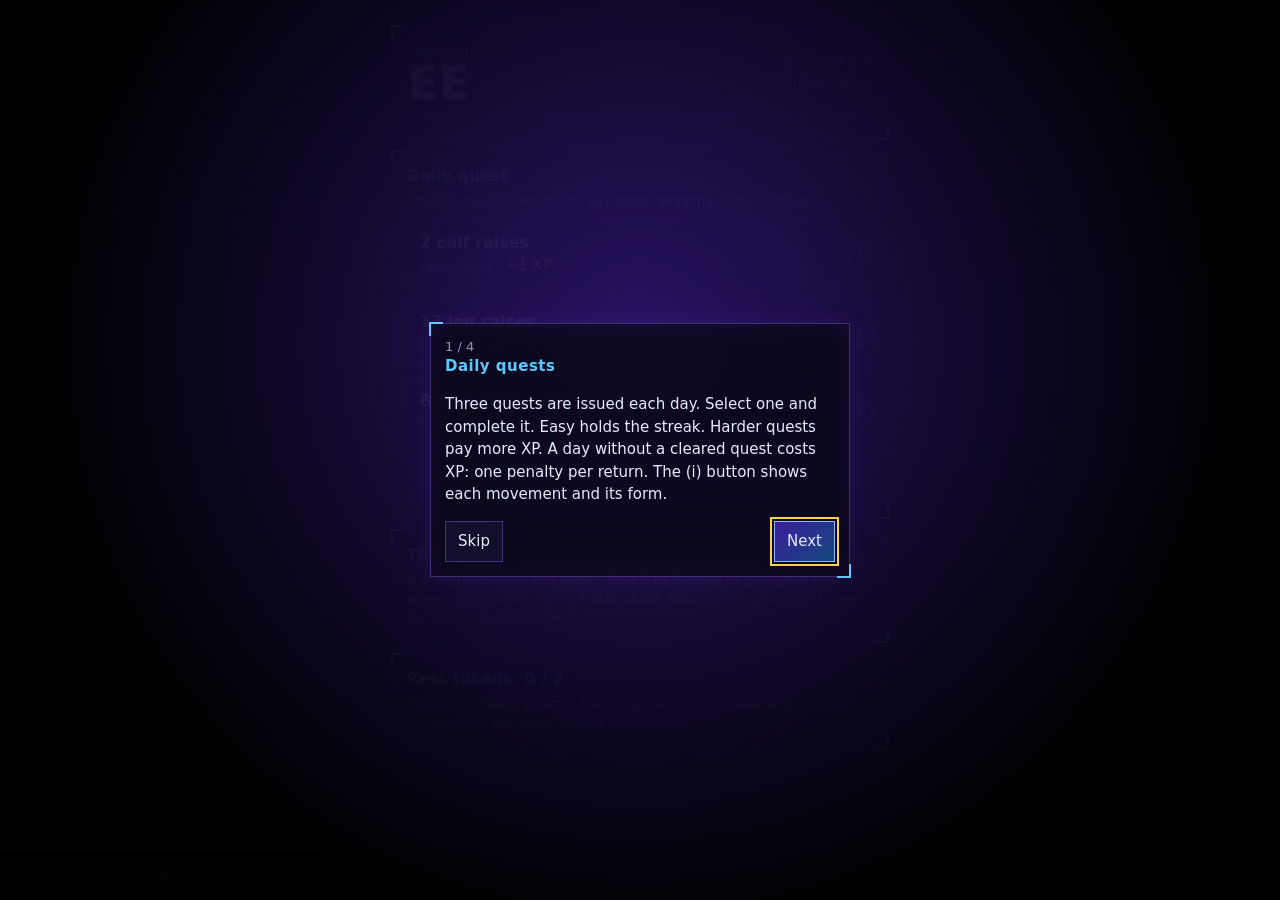
<file: index.html>
<!DOCTYPE html>
<!-- The System | Fitness Tracker. Copyright (C) 2026 ASKEW. GPL-3.0-or-later, see LICENSE. -->
<html lang="en"><head><meta charset="utf-8">
<meta name="viewport" content="width=device-width, initial-scale=1, viewport-fit=cover">
<title>The System | Fitness Tracker</title>
<meta name="description" content="The System | Fitness Tracker: an offline fitness quest game. No accounts, no network.">
<meta name="theme-color" content="#030207">
<link rel="icon" href="data:image/svg+xml,%3Csvg%20xmlns%3D%22http%3A//www.w3.org/2000/svg%22%20viewBox%3D%220%200%2064%2064%22%3E%3Crect%20width%3D%2264%22%20height%3D%2264%22%20fill%3D%22%23030207%22/%3E%3Cpath%20d%3D%22M14%2056V28A18%2018%200%200%201%2050%2028V56%22%20fill%3D%22none%22%20stroke%3D%22%23a07bff%22%20stroke-width%3D%223%22%20stroke-linejoin%3D%22round%22/%3E%3Cpath%20d%3D%22M20%2056V29A12%2012%200%200%201%2044%2029V56%22%20fill%3D%22none%22%20stroke%3D%22%235cc8ff%22%20stroke-width%3D%221.6%22%20opacity%3D%22.6%22/%3E%3Cpath%20d%3D%22M32%2011V56%22%20stroke%3D%22%23e6f5ff%22%20stroke-width%3D%222.4%22/%3E%3C/svg%3E">
<link rel="manifest" href="manifest.webmanifest">
<link rel="apple-touch-icon" href="icon-192.png">
<meta name="mobile-web-app-capable" content="yes">
<meta name="apple-mobile-web-app-capable" content="yes">
<meta name="apple-mobile-web-app-title" content="The System">
<meta name="apple-mobile-web-app-status-bar-style" content="black-translucent">
<style>
:root{--bg:#030207;--pan:#0a0818d9;--ln:#5cc8ff;--mu:#8f93bd;--tx:#e6eaff;--vi:#a07bff;--rd:#ff4a3d;--ye:#ffd23d;--ok:#3ddc97;color-scheme:dark;box-sizing:border-box;padding-top:env(safe-area-inset-top,0px);padding-bottom:env(safe-area-inset-bottom,0px)}
*{box-sizing:border-box}html,body{margin:0}
body{background:radial-gradient(60% 40% at 12% 8%,#5b2bd655,transparent 70%),radial-gradient(50% 35% at 92% 42%,#7c3aed40,transparent 70%),radial-gradient(70% 40% at 28% 96%,#4c1d9570,transparent 70%),#030207;background-attachment:fixed;color:var(--tx);font:15px/1.45 "Segoe UI",system-ui,sans-serif;max-width:520px;margin:auto;padding:14px 12px 84px;min-height:100vh}
.w{position:relative;background:var(--pan);border:1px solid #8a6bff66;padding:14px;margin:12px 0;box-shadow:inset 0 0 24px #7c3aed18,0 0 20px #7c3aed26}
.w:before,.w:after{content:"";position:absolute;width:12px;height:12px;border:2px solid var(--ln)}
.w:before{top:-2px;left:-2px;border-right:0;border-bottom:0}.w:after{bottom:-2px;right:-2px;border-left:0;border-top:0}
.w.r{border-color:#ff4a3d99;box-shadow:inset 0 0 24px #ff4a3d22,0 0 22px #ff4a3d30}.w.r:before,.w.r:after{border-color:var(--rd)}
.w.v{border-color:#8a6bffaa}.w.v:before,.w.v:after{border-color:var(--vi)}
h2{font-size:15px;font-weight:600;margin:0 0 4px;color:var(--ln);letter-spacing:.5px}
.rk{font-size:46px;font-weight:700;line-height:1;color:#d6c6ff;text-shadow:0 0 18px #7c3aedcc,0 0 8px #5cc8ff88}
.mu{color:var(--mu);font-size:13px}.row{display:flex;gap:8px;align-items:center;justify-content:space-between;flex-wrap:wrap}
.bar{height:6px;background:#1a1436;margin:8px 0 4px}.bar i{display:block;height:100%;background:linear-gradient(90deg,#7c3aed,#5cc8ff);box-shadow:0 0 8px #7c3aed;transition:width .7s ease}
button,input,textarea{font:inherit;color:var(--tx);background:#120f2b;border:1px solid #8a6bff66;padding:9px 12px;border-radius:0}
button{cursor:pointer}button:focus-visible,input:focus-visible{outline:2px solid var(--ye);outline-offset:2px}button.go{background:linear-gradient(135deg,#3a1d9a,#14487f);border-color:#8fb6ff}button:disabled{opacity:.4}
.q{display:block;width:100%;text-align:left;margin:8px 0 0;padding:12px}.q.sel{background:linear-gradient(135deg,#2c1a78,#12386a);border-color:#9fc4ff;box-shadow:0 0 12px #7c3aed77}
.q b{display:block;font-size:16px}.xp{color:var(--ye)}
input{width:100%}textarea{width:100%;height:110px;font-size:12px}
nav{position:fixed;left:0;right:0;bottom:0;display:flex;background:#05030cf2;border-top:1px solid #8a6bff55;padding-bottom:env(safe-area-inset-bottom,0px)}
nav button{flex:1;border:0;background:none;color:var(--mu);padding:15px 4px}nav button.on{color:var(--ln);box-shadow:inset 0 2px 0 var(--ln)}
.sec{display:none}.sec.on{display:block}
#ov{position:fixed;inset:0;background:radial-gradient(circle at 50% 38%,#5b2bd65c,#000000f5 68%);display:none;align-items:center;justify-content:center;text-align:center;z-index:9;padding:20px}
#ov.on{display:flex}#ov .rk{font-size:80px}
#ov.glitch .rk,#ov.glitch p{animation:gl .15s steps(2) infinite;text-shadow:3px 0 #ff2d6f,-3px 0 #00f0ff}@keyframes gl{0%{transform:translate(0)}25%{transform:translate(-6px,2px) skewX(10deg)}50%{transform:translate(5px,-3px)}75%{transform:translate(-3px,3px) skewX(-8deg)}100%{transform:translate(4px,0)}}
.sl{background:#10306a;color:#fff;border:1px solid #4fb8ff88;padding:9px 12px;border-radius:0;font:inherit;cursor:pointer}.sl option{background:#0c1a33;color:#fff}
#ts{position:fixed;left:50%;bottom:calc(64px + env(safe-area-inset-bottom,0px));transform:translate(-50%,12px);max-width:90%;background:#0a1428;border:1px solid var(--ln);padding:10px 14px;opacity:0;pointer-events:none;transition:opacity .3s,transform .3s;z-index:30;box-shadow:0 0 16px #4fb8ff55;text-align:center}#ts.on{opacity:1;transform:translate(-50%,0)}
#wh{position:fixed;inset:0;background:radial-gradient(circle at 50% 38%,#2a1466f2,#000000fa 68%);display:none;align-items:center;justify-content:center;text-align:center;z-index:9;padding:20px}#wh.on{display:flex}
.wheel{position:relative;width:240px;height:240px;border-radius:50%;border:2px solid var(--ln);margin:0 auto 16px;box-shadow:0 0 24px #4fb8ff55}.wheel span{position:absolute;left:50%;top:50%;width:44px;margin:-10px 0 0 -22px;text-align:center;font-weight:600;color:#fff}.wp{color:var(--ye);font-size:26px;line-height:1;margin-bottom:-8px;position:relative;z-index:1}
.key{display:inline-block;width:10px;height:10px;margin-right:6px;border-radius:50%}
.bolt{position:fixed;z-index:20;font-size:34px;pointer-events:none;filter:drop-shadow(0 0 10px #4fb8ff) drop-shadow(0 0 20px #fff)}
.tp{margin-top:12px}.tp .g{display:grid;grid-template-columns:repeat(6,1fr);gap:4px;margin:6px 0}
.tp .g button{padding:8px 0;background:#10306a;color:#fff;text-align:center;border-color:#4fb8ff88}.tp .g button:hover{background:#1a4a96}.tp .g button.on{background:#2a7fe8;border-color:#fff;box-shadow:0 0 10px #4fb8ff}
.sec.enter .w{animation:in .4s ease both}@keyframes in{from{opacity:0;transform:translateY(10px)}}
@media (prefers-reduced-motion:reduce){.sec.enter .w{animation:none}}
#pn{position:fixed;inset:0;z-index:15;display:none;align-items:center;justify-content:center;padding:20px;background:radial-gradient(circle at 50% 38%,#2a1466f2,#000000fa 70%)}#pn.on{display:flex}#pn .w{max-width:420px;width:100%}#pn p{line-height:1.5}
/* Animated flame/electric border, colored by key rank via --c. Used on gates and special gates. */
@property --a{syntax:"<angle>";initial-value:0deg;inherits:false}
.w.flame{--c:#a07bff;border:2px solid transparent;border-color:transparent;background:linear-gradient(#0a0818,#0a0818) padding-box,conic-gradient(from var(--a),transparent 0 50%,var(--c) 72%,#fff 78%,var(--c) 84%,transparent 100%) border-box;box-shadow:0 0 18px color-mix(in srgb,var(--c) 45%,transparent);animation:orbit 3.2s linear infinite,flick 1.3s ease-in-out infinite alternate}
.w.flame:before,.w.flame:after{border-color:var(--c)}
@keyframes orbit{to{--a:360deg}}
@keyframes flick{0%{box-shadow:0 0 10px color-mix(in srgb,var(--c) 35%,transparent)}35%{box-shadow:0 0 26px color-mix(in srgb,var(--c) 60%,transparent)}70%{box-shadow:0 0 14px color-mix(in srgb,var(--c) 40%,transparent)}100%{box-shadow:0 0 30px color-mix(in srgb,var(--c) 65%,transparent)}}
@media (prefers-reduced-motion:reduce){.w.flame{animation:none}}
.kr{border-left:3px solid var(--c);padding-left:8px}
.ib{width:26px;height:26px;padding:0;border-radius:50%;font-size:14px;font-style:italic;font-family:serif;line-height:1;color:var(--ln);border-color:var(--ln);flex:none}
.qr{display:flex;gap:8px;align-items:stretch;margin-top:8px}.qr .q{margin:0;flex:1}.qr .ib{align-self:center}
#ex{position:fixed;inset:0;z-index:12;display:none;background:#000000e8;overflow:auto;padding:16px}#ex.on{display:block}
#ex .w{max-width:560px;margin:0 auto}
.exf{display:grid;grid-template-columns:repeat(3,1fr);gap:6px;margin:8px 0}.exf figure{margin:0;text-align:center}
.exf svg{width:100%;height:auto;background:#0a0818;border:1px solid #8a6bff44}
.exf .fl{stroke:#5b4a99;stroke-width:1;fill:none}.exf .ln{stroke:var(--ln);stroke-width:2.2;stroke-linecap:round;stroke-linejoin:round;fill:none}.exf .hd{fill:none;stroke:var(--vi);stroke-width:2}
.exc ul{margin:4px 0 8px;padding-left:20px}.exc{margin-bottom:14px}.exc h2{font-size:17px}
#tut{position:fixed;inset:0;z-index:14;display:none;align-items:center;justify-content:center;padding:20px;background:radial-gradient(circle at 50% 38%,#2a1466f2,#000000fa 70%)}#tut.on{display:flex}
#tut .w{max-width:420px;width:100%}#tut p{font-size:15px;line-height:1.5}
.kr{display:flex;align-items:center;gap:8px;margin-top:8px;flex-wrap:wrap}.kc{width:auto;flex:1;min-width:120px;font-size:12px;padding:6px 8px}
#fxw{position:fixed;inset:0;z-index:16;display:none;background:#000;cursor:pointer}#fxw.on{display:block}
#fx{width:100%;height:100%;display:block}#fxs{position:absolute;left:0;right:0;bottom:calc(18px + env(safe-area-inset-bottom,0px));text-align:center;opacity:.6;pointer-events:none}
.cols{display:grid;grid-template-columns:1fr 1fr;gap:8px}.cols .w{margin:12px 0;padding:10px;min-width:0}.cols .q{padding:8px;font-size:13px}.cols .q b{font-size:14px}.cols h2{font-size:14px}
</style></head><body>
<div class="w"><div class="row"><div><div class="mu">Player rank</div><div class="rk" id="rk"></div></div><div style="text-align:right"><div id="xt" class="mu"></div><div id="sk" class="mu"></div><div id="sr" class="mu" style="color:var(--ye)"></div></div></div><div class="bar"><i id="xb"></i></div></div>

<div id="today" class="sec on"></div>
<div id="gate" class="sec"></div>
<div id="sum" class="sec"></div>
<div id="set" class="sec"></div>
<nav id="nv"></nav>
<div id="wh"><div><div class="mu">Spin for your bonus</div><div class="wp">▼</div><div class="wheel" id="wl"></div><div id="wo" class="mu" style="max-width:320px;margin:0 auto 10px"></div><p id="wr" class="xp" style="font-size:18px;min-height:27px"></p><button class="go" id="wb">Spin</button></div></div>
<div id="ex" role="dialog" aria-modal="true" aria-label="Exercise info"><div class="w"><div id="exb"></div><button id="exx" class="go" onclick="hideEx()">Close</button></div></div>
<div id="tut" role="dialog" aria-modal="true" aria-labelledby="tt"><div class="w"><div class="mu" id="tc"></div><h2 id="tt"></h2><p id="tm"></p><div class="row"><button onclick="tutEnd()">Skip</button><button class="go" id="tn" onclick="tutNext()">Next</button></div></div></div>
<div id="pn" role="dialog" aria-modal="true" aria-labelledby="pnt"><div class="w v"><h2 id="pnt">Absence detected</h2><p id="pnm"></p><div class="row"><button onclick="pendResolve(false)">Lose XP, keep token</button><button class="go" onclick="pendResolve(true)">Spend token</button></div></div></div>
<div id="fxw" aria-hidden="true"><canvas id="fx"></canvas><div id="fxs" class="mu">Tap to skip</div></div>
<div id="ov"><div><div class="mu" id="ot"></div><div class="rk" id="or"></div><p id="om"></p><button class="go" onclick="ov.classList.remove('on')">Continue</button></div></div>
<script>
const LOGO="<svg xmlns=\"http://www.w3.org/2000/svg\" viewBox=\"0 0 64 64\"><rect width=\"64\" height=\"64\" fill=\"#030207\"/><path d=\"M14 56V28A18 18 0 0 1 50 28V56\" fill=\"none\" stroke=\"#a07bff\" stroke-width=\"3\" stroke-linejoin=\"round\"/><path d=\"M20 56V29A12 12 0 0 1 44 29V56\" fill=\"none\" stroke=\"#5cc8ff\" stroke-width=\"1.6\" opacity=\".6\"/><path d=\"M32 11V56\" stroke=\"#e6f5ff\" stroke-width=\"2.4\"/></svg>";
// State, save/load, dates, seeded random.
const $=id=>document.getElementById(id);
const def=()=>({v:SAVE_VERSION,xp:0,fl:0,chk:null,days:{},gates:{},hist:{},keys:[],stars:[],win:{s:"17:00",e:"19:00"}});
let S; // loaded at boot (main.js) once every module is defined
const SAVE_KEY=window.__SAVEKEY||"gate1"; // the dev build uses its own key so it never touches a real save
const save=()=>{try{localStorage.setItem(SAVE_KEY,JSON.stringify(S))}catch(e){}};
const ds=d=>{const z=new Date(d.getTime()-d.getTimezoneOffset()*6e4);return z.toISOString().slice(0,10)};
const now=()=>new Date(Date.now()+((S.off||0)*864e5)); // S.off only exists in automated tests (time travel)
const today=()=>ds(now());const nowMs=()=>now().getTime();
const hash=s=>{let h=2166136261;for(const c of s){h^=c.charCodeAt(0);h=Math.imul(h,16777619)>>>0}return h};
function rnd(seed){let a=hash(seed);return()=>{a=(a+0x6D2B79F5)>>>0;let t=a;t=Math.imul(t^t>>>15,t|1);t^=t+Math.imul(t^t>>>7,t|61);return((t^t>>>14)>>>0)/4294967296}}
function weekId(d=now()){const x=new Date(d);const k=(x.getDay()+6)%7;x.setDate(x.getDate()-k);return ds(x)}
// Save format, migrations, validation. A bad import or corrupt save never replaces a good one.
// v1 = original build. v2 = adds the rank floor (fl). v3 = adds weekly summary records (hist). v4 = adds special keys, pending penalty choice. v5 = adds prestige stars. v6 = adds medical pause (pause, days.med). Add one MIGRATIONS step per version bump,
// and add every new state field to sanitize() or it is dropped on load/import.
const SAVE_VERSION=6;
const MIGRATIONS={1:o=>({...o,fl:0,v:2}),2:o=>({...o,hist:{},v:3}),3:o=>({...o,keys:[],v:4}),4:o=>({...o,stars:[],v:5}),5:o=>({...o,v:6})};
const DATE=/^\d{4}-\d\d-\d\d$/,HM=/^([01]\d|2[0-3]):[0-5]\d$/;
const isObj=x=>!!x&&typeof x==="object"&&!Array.isArray(x);
const num=(x,lo,hi,d)=>typeof x==="number"&&isFinite(x)?Math.min(hi,Math.max(lo,x)):d;
const int=(x,lo,hi,d)=>Number.isInteger(x)&&x>=lo&&x<=hi?x:d;
function cleanGate(g){
  if(!isObj(g))return null;
  const o={p:int(g.p,0,3,0),kr:int(g.kr,0,6,0),start:g.start==null?null:num(g.start,0,1e15,null),prog:num(g.prog,0,1e6,0),done:g.done===true,coop:g.coop===true,paid:g.paid===true};
  if(g.pp!=null)o.pp=num(g.pp,0,9999,0);if(g.end!=null)o.end=num(g.end,0,1e15,undefined);if(g.bx!=null)o.bx=num(g.bx,0,1e6,undefined);
  return o;
}
function sanitize(o){
  const s=def();s.xp=num(o.xp,0,1e7,0);s.fl=int(o.fl,0,5,0);s.chk=DATE.test(o.chk)?o.chk:null;
  if(isObj(o.days))for(const k of Object.keys(o.days)){const e=o.days[k];if(DATE.test(k)&&isObj(e)){const d={};
    if(e.p!=null)d.p=int(e.p,0,2,undefined);if(e.p2!=null)d.p2=int(e.p2,0,2,undefined);for(const f of["done","hb","h","rest","sg","c2","done2","med","hd"])if(e[f]===true)d[f]=true;s.days[k]=d}}
  if(isObj(o.gates))for(const k of Object.keys(o.gates)){const g=cleanGate(o.gates[k]);if(DATE.test(k)&&g)s.gates[k]=g}
  const c=cleanGate(o.co);if(c&&DATE.test(o.co.w)){c.w=o.co.w;s.co=c}
  if(isObj(o.win)){if(HM.test(o.win.s))s.win.s=o.win.s;if(HM.test(o.win.e))s.win.e=o.win.e;s.win.len=int(o.win.len,1,2,2)}
  if(isObj(o.hist))for(const k of Object.keys(o.hist)){const r=o.hist[k];if(DATE.test(k)&&isObj(r))s.hist[k]={c:int(r.c,0,7,0),xp:num(r.xp,0,1e7,0),xl:num(r.xl,0,1e7,0),v:num(r.v,0,1e7,0),st:int(r.st,0,1e5,0),g:int(r.g,0,2,0),bp:[0,1,2,3].map(i=>int(Array.isArray(r.bp)?r.bp[i]:0,0,1e4,0))}}
  if(isObj(o.pend)&&typeof o.pend.n==='number'&&isFinite(o.pend.n))s.pend={n:num(o.pend.n,0,1e4,0),m:int(o.pend.m,1,1e4,1),w:typeof o.pend.w==="string"?o.pend.w.slice(0,80):""};
  if(Array.isArray(o.keys))for(const k of o.keys.slice(0,20)){if(isObj(k)){const r=int(k.r,0,6,-1),sd=int(k.s,0,36**6-1,-1);if(r>=0&&sd>=0&&!s.keys.some(x=>x.r===r&&x.s===sd))s.keys.push({id:keyCode({r,s:sd}),r,s:sd})}}
  if(isObj(o.sg)){const g=o.sg,r=int(g.r,0,6,-1),sd=int(g.s,0,36**6-1,-1);
    if(r>=0&&sd>=0&&Array.isArray(g.ex)&&g.ex.length===3&&g.ex.every(x=>EX[x])&&Array.isArray(g.t)&&Array.isArray(g.p))
      s.sg={id:keyCode({r,s:sd}),r,s:sd,start:num(g.start,0,1e15,0),end:num(g.end,0,1e15,0),ex:g.ex.slice(),t:[0,1,2].map(i=>int(g.t[i],1,9999,1)),p:[0,1,2].map(i=>int(g.p[i],0,9999,0)),run:g.run===true,done:g.done===true,bx:num(g.bx,0,1e6,0)}}
  if(Array.isArray(o.stars))s.stars=o.stars.slice(0,99).filter(isObj).map(x=>({plus:x.plus===true}));
  if(isObj(o.pause)&&typeof o.pause.t==='number')s.pause={t:num(o.pause.t,0,1e15,0)};
  s.tok=int(o.tok,0,2,0);s.att=int(o.att,0,3,0);
  if(o.rem===0||o.rem===1)s.rem=o.rem;
  for(const f of["plus","sec","tut"])if(o[f]===true)s[f]=true;
  if(typeof o.jm==="string")s.jm=o.jm.slice(0,200);
  return s;
}
// Text -> clean current-version state, or throws Error with a short reason.
function parseSave(text){
  let o;try{o=JSON.parse(text)}catch(e){throw new Error("Not valid data")}
  if(!isObj(o))throw new Error("Not a save");
  if(typeof o.xp!=="number"||!isFinite(o.xp)||o.xp<0)throw new Error("No valid XP");
  let v=o.v===undefined?1:o.v;
  if(!Number.isInteger(v)||v<1)throw new Error("Unknown version");
  if(v>SAVE_VERSION)throw new Error("Save is from a newer version");
  while(v<SAVE_VERSION){o=MIGRATIONS[v](o);v=o.v}
  return sanitize(o);
}
const store={get:k=>{try{return localStorage.getItem(k)}catch(e){return null}},set:(k,v)=>{try{localStorage.setItem(k,v)}catch(e){}}};
// Keep the current save under a side key before anything replaces it.
const keepPrev=()=>{const c=store.get(SAVE_KEY);if(c)store.set(SAVE_KEY+".prev",c)};
let loadNote=null;
function loadSave(){
  const raw=store.get(SAVE_KEY);if(!raw)return def();
  try{
    const o=parseSave(raw),v=(JSON.parse(raw).v||1);
    if(v<SAVE_VERSION&&store.get(SAVE_KEY+".v"+v)===null)store.set(SAVE_KEY+".v"+v,raw); // pre-migration copy
    return o;
  }catch(e){store.set(SAVE_KEY+".bad",raw);loadNote="Saved data could not be read. A copy was kept. Starting fresh.";return def()}
}
// Export / import of the save.
function expJ(){$("jx").value=JSON.stringify(S);$("jx").select();try{navigator.clipboard.writeText($("jx").value)}catch(e){}toast("Data copied.")}
function impJ(){try{const n=parseSave($("jx").value);keepPrev();S=n;raiseFloor();save();render();toast("Data imported.")}catch(e){toast("Import failed: "+(e.message||"invalid data")+". Current progress kept.")}}
// XP, ranks, missed-day penalty.
const R=["EE","E","D","C","B","A","S"],T=[0,30,100,250,600,1400,3000];
const ri=()=>{let r=0;T.forEach((t,i)=>{if(S.xp>=t)r=i});return r};
const scale=()=>1+ri()*.4;
// Rank floors: a reached rank is a floor. Only S can fall, and only to A (index 5).
const floorIdx=()=>Math.min(5,Math.max(S.fl||0,0));
function raiseFloor(){const f=Math.min(5,ri());if(f>(S.fl||0))S.fl=f}
// Remove XP without dropping below the floor. Returns the XP actually lost.
function loseXp(n){const min=T[floorIdx()],l=Math.max(0,Math.min(n,S.xp-min));S.xp-=l;return l}
function penalty(){
  sgExpire();raiseFloor();pauseMark();const t=today();if(!S.chk){S.chk=t;save();return}
  // One ordinary missed-day penalty per return, however long the absence.
  let d=new Date(S.chk+"T12:00:00"),missed=0,n=0,why="";
  while(ds(d)<t&&n<400){if(!dayDone(ds(d))&&!(S.days[ds(d)]&&S.days[ds(d)].rest)){missed++;why=missReason(ds(d))}d.setDate(d.getDate()+1);n++}
  S.chk=t;
  if(missed&&!S.pend){
    const amt=2+ri()*2,loss=Math.min(amt,S.xp-T[floorIdx()]);
    if(loss>0&&(S.tok||0)>0){S.pend={n:amt,m:missed,w:why};save();pendShow();return} // player chooses: spend a token or lose the XP
    if(loss>0)applyPenalty(amt,missed,why);
  }
  save();
}
// Why a day did not count, in plain words.
function missReason(k){const e=S.days[k];if(!e||!(e.done||e.sg))return"no quest was cleared";if(e.hb&&!e.h&&!e.hd)return"the quest was cleared but the weekly habit was not";return""}
function applyPenalty(n,missed,why){const lost=loseXp(n);if(!lost)return;histAdd("xl",lost);save();banner("Penalty","−"+lost+" XP",missed>1?"You were absent "+missed+" days. One penalty applied.":why&&missed==1?"Day not cleared: "+why+". Quests cost XP when skipped.":"You missed a day. Quests cost XP when skipped.")}
// Return after missed days with a token in hand: spend it to lose no XP, or lose the XP and keep the token.
function pendShow(){const p=S.pend;if(!p)return;const loss=Math.max(0,Math.min(p.n,S.xp-T[floorIdx()]));$("pnm").textContent=(p.m>1?"You were absent "+p.m+" days. ":p.w?"Day not cleared: "+p.w+". ":"You missed a day. ")+"One penalty applies: −"+loss+" XP. Spend a rest token (you have "+(S.tok||0)+") to lose nothing, or accept the loss and keep the token.";$("pn").classList.add("on")}
function pendResolve(spend){const p=S.pend;if(!p)return;S.pend=null;$("pn").classList.remove("on");if(spend&&(S.tok||0)>0){S.tok--;save();toast("Rest token spent. No XP lost.")}else applyPenalty(p.n,p.m,p.w);save();render()}
// Applies XP at once (so a closed app never loses a claimed reward). defer=true postpones the banner: call announce(result) later.
function gain(x,defer){const b=ri();S.xp+=x;histAdd("xp",x);raiseFloor();save();const r={b,a:ri()};if(!defer)announce(r);return r}
function announce(r){if(r.a>r.b){if(r.a==6&&!S.sec)secretSeq();else banner("Rank up","Rank "+R[r.a],"You reached rank "+R[r.a]+". Challenges are now harder.")}}
// Single source of truth for XP amounts: shown rewards must equal awarded rewards.
const questXp=t=>t==0?1:Math.round([1,4,10][t]*(1+ri()*.3)); // easy is always 1 XP
const habitXp=()=>Math.round(3*(1+ri()*.3));
// Locked in (g.bx) when the gate is entered, so a rank-up mid-gate cannot change the promised reward.
const gateBase=kr=>{const rel=kr-ri(),m=rel>=2?2:rel==1?1.5:rel==0?1:Math.pow(.6,-rel);return Math.round(30*(1+kr)*m)};
function gateXp(g){return g.bx||gateBase(g.kr)}
const gatePartialXp=g=>Math.round(gateXp(g)*.7*g.prog/target(g));
const wheelXp=(g,m)=>Math.round(gateXp(g)*m);
// Extra XP in place of a rest token once the inventory is full (2).
const tokenBonusXp=g=>(S.tok||0)>=2?Math.round(gateXp(g)*.25):0;
// Daily quests, weekly habit, rest tokens, streak.
const PT=[{n:"Legs",e:"squats",x:"squats",b:50,c:"#ffd23d"},{n:"Chest",e:"push-ups",x:"pushups",b:40,c:"#ff4a3d"},{n:"Core",e:"sit-ups",x:"situps",b:50,c:"#3ddc97"},{n:"Back",e:"back extensions",x:"back_ext",b:40,c:"#8a6bff"}];
const TN=["Easy","Medium","Hard"];
// Medium amounts depend on the move (EX[id].med), scaled by rank. Hard = two different exercises (second from another body part).
function exAmt(id,r,f=1){const[lo,hi]=EX[id].med,a=Math.round((lo+Math.floor(r()*(hi-lo+1)))*scale()*f);return a>=30?Math.round(a/5)*5:a}
function quests(date,col=0){
  const r=rnd((col?"q2":"q")+date),ps=[0,1,2,3].sort(()=>r()-.5).slice(0,3),tiers=[0,1,2].sort(()=>r()-.5),pick1=a=>a[Math.floor(r()*a.length)];
  return ps.map((p,i)=>{const t=tiers[i],ex=pick1(exOf(p)),o={p,t,ex,xp:questXp(t)};
    if(t==0)o.amt=1+Math.floor(r()*2);
    else if(t==1)o.amt=exAmt(ex,r);
    else{const p2=pick1([0,1,2,3].filter(x=>x!=p));o.p2=p2;o.amt=exAmt(ex,r,.9);o.ex2=pick1(exOf(p2));o.amt2=exAmt(o.ex2,r,.9)}
    return o}).sort((a,b)=>a.t-b.t);
}
const qLabel=q=>q.amt+" "+EX[q.ex].nm+(q.ex2?" + "+q.amt2+" "+EX[q.ex2].nm:"");
const qParts=q=>PT[q.p].n+(q.ex2?" + "+PT[q.p2].n:"");
// A first star (not S+) adds a second daily quest. It is an optional extra for bonus XP; only the first quest (and the weekly habit, unless declined) clears the day.
const cols=()=>S.stars.some(s=>!s.plus)?2:1;
function dayDone(d){const e=S.days[d];return !!e&&(e.sg===true||!!(e.done&&(!e.hb||e.h||e.hd)))}
function weekDone(w){let n=0,d=new Date(w+"T12:00:00");for(let i=0;i<7;i++){if(dayDone(ds(d)))n++;d.setDate(d.getDate()+1)}return n}
function pick(i,col=0){const d=today();const e=S.days[d]||(S.days[d]={});if(e[col?"done2":"done"]||e.rest)return;if(col)e.p2=i;else e.p=i;if(cols()>1)e.c2=true;save();render()}
function finish(col=0){const d=today(),e=S.days[d],pk=col?"p2":"p",dk=col?"done2":"done";if(!e||e[pk]==null||e[dk]||e.rest)return;const q=quests(d,col)[e[pk]];e[dk]=true;if(!col)e.hb=!!habit();histClear(q);zap($(col?"fin2":"fin"));const res=gain(q.xp,true);render();setTimeout(()=>{announce(res);const M=MSG[q.t];toast(M[Math.floor(Math.random()*M.length)])},650)}
function questPanel(col,e){
  const pk=col?"p2":"p",dk=col?"done2":"done",qs=quests(today(),col);
  return `<div class="w"><h2>Daily quest${col?" 2 (optional)":""}</h2><div class="mu">${col?"Optional extra for bonus XP. It does not affect your day.":"Choose one. Harder quests pay more. Skipping a day costs XP."}</div>${qs.map((q,i)=>`<div class="qr"><button class="q ${e[pk]===i?"sel":""}" onclick="pick(${i},${col})" ${e[dk]?"disabled":""}><b>${qLabel(q)}</b><span class="mu">${qParts(q)} · ${TN[q.t]} · </span><span class="xp">+${q.xp} XP</span></button>${exInfoBtn(q.ex+(q.ex2?","+q.ex2:""))}</div>`).join("")}<button id="fin${col||""}" class="go q" style="text-align:center" onclick="finish(${col})" ${e[pk]==null||e[dk]?"disabled":""}>${e[dk]?"Quest cleared":"Mark quest complete"}</button></div>`;
}
// Plain status of today: what still has to be done for the day to count.
function dayStatusHtml(e){
  if(!e||(e.p==null&&e.p2==null&&!e.done&&!e.done2))return"";
  const need=[];if(!e.done)need.push("the quest");
  if((e.done?e.hb:!!habit())&&!e.h&&!e.hd)need.push("the weekly habit");
  return need.length?`<div class="mu" style="margin:0 4px 4px"><b>Day not cleared yet.</b> Still needed: ${need.join(", ")}.</div>`:`<div class="mu" style="margin:0 4px 4px"><b style="color:var(--ok)">Day cleared.</b></div>`;
}
const dailyHtml=e=>paused()?pauseHtml():dayStatusHtml(e)+(cols()>1?`<div class="cols">${questPanel(0,e)}${questPanel(1,e)}</div>`:questPanel(0,e));
const MSG=[["Streak held. Easy quest logged.","Easy quest logged. The streak continues.","Minimum met. Streak intact.","Logged. Showing up counts."],["Medium quest cleared. Progress recorded.","Steady output. Rank progress continues.","Acceptable effort. Continue.","Medium quest logged. Consistency noted."],["Hard quest cleared. Output exceeds baseline.","Strong output. Logged.","Threshold exceeded. Recorded.","Hard quest cleared. Noted."]];
// Habit for week w, built from the quests chosen in the week before it.
function habit(w=weekId()){const pw=new Date(w+"T12:00:00");pw.setDate(pw.getDate()-7);const c=[0,0,0,0],a=[0,0,0,0],n=[0,0,0,0];for(let i=0;i<7;i++){const k=ds(pw),e=S.days[k];if(e&&e.done&&e.p!=null){const q=quests(k)[e.p];if(q){c[q.p]++;if(q.t==1&&q.ex===PT[q.p].x){a[q.p]+=q.amt;n[q.p]++}}}pw.setDate(pw.getDate()+1)}const p=c.indexOf(Math.max(...c));return c[p]>=3?{p,amt:Math.max(5,n[p]?Math.round(a[p]/n[p]):Math.round(EX[PT[p].x].med[0]*scale()))}:null}
// Decline today's habit: lose some XP (the habit's own XP value, never below the rank floor) and the day still counts.
function habitDecline(b){
  const d=today(),e=S.days[d]||(S.days[d]={});if(e.h||e.hd||e.rest)return;
  if(!b.dataset.c){b.dataset.c="1";b.textContent="Tap again: lose "+habitXp()+" XP and skip today's habit";setTimeout(()=>{b.dataset.c="";b.textContent="Decline habit"},4000);return}
  e.hd=true;const lost=loseXp(habitXp());if(lost)histAdd("xl",lost);histSync();save();render();toast(lost?"Habit declined. −"+lost+" XP.":"Habit declined.");
}
function habitDone(){const d=today(),e=S.days[d]||(S.days[d]={});if(e.h||e.hd)return;e.h=true;histSync();zap($("hb"));const res=gain(habitXp(),true);render();setTimeout(()=>{announce(res);toast("Habit done. Consistency wins.")},650)}
const nextWeekId=()=>ds(new Date(new Date(weekId()+"T12:00:00").getTime()+7*864e5));
function habitHtml(e){
  const h=habit(),P=h&&PT[h.p];
  let out=h?`<div class="w v"><h2>Weekly habit</h2><div class="mu">You picked ${P.n} most last week. Do this every day on top of your quest. Missing either one costs the day, unless you decline the habit and lose some XP. Reward <span class="xp">+${habitXp()} XP</span>.</div><p><b style="font-size:18px">${h.amt} ${P.e}</b> ${exInfoBtn(P.x)}</p><button id="hb" class="${e.h?"":"go"}" onclick="habitDone()" ${e.h||e.hd?"disabled":""}>${e.h?"Habit done":e.hd?"Habit declined":"Mark habit complete"}</button>${e.h||e.hd?"":` <button onclick="habitDecline(this)">Decline habit</button>`}</div>`:"";
  if(now().getDay()===0){const n=habit(nextWeekId()),N=n&&PT[n.p];out+=`<div class="w"><h2>Next week's habit</h2><div class="mu">${n?`Preview: <b>${n.amt} ${N.e}</b> every day. Based on the quests you chose this week. Clearing another quest today may change it.`:"None yet. A body part chosen on 3 or more days becomes next week's daily habit."}</div></div>`}
  return out}
function restHtml(e){const t=S.tok||0;if(e.rest)return `<div class="w v"><h2>Rest day</h2><div class="mu">Streak protected. No XP lost. This day does not count toward your 5 days.</div></div>`;return `<div class="w"><h2 id="rt">Rest tokens: ${t} / 2</h2><div class="mu">Earned by clearing gates. A rest day keeps your streak and costs no XP, but does not count toward your 5 days.</div>${t>0&&!e.done?`<button style="margin-top:8px" onclick="useRest()">Use rest token</button>`:""}</div>`}
function useRest(){const d=today(),e=S.days[d]||(S.days[d]={});if(e.done||e.rest||e.sg||!(S.tok>0))return;e.rest=true;S.tok--;save();render();toast("Rest day logged.")}
function streak(){let n=0,d=now();if(!dayDone(today())&&!(S.days[today()]&&S.days[today()].rest))d.setDate(d.getDate()-1);while(dayDone(ds(d))||(S.days[ds(d)]&&S.days[ds(d)].rest)){if(dayDone(ds(d)))n++;d.setDate(d.getDate()-1)}return n}
// Medical pause: for illness or injury. While paused every day is a rest day marked med: no XP penalty, the streak
// and gate streak are held, no quests are issued, and a new gate cannot be entered. A started gate or special gate
// can still be played; the special gate's timer is held. Paused days do not count toward the 5 cleared days.
const paused=()=>!!S.pause;
function pauseMark(){
  if(!S.pause)return;
  const t=today();let d=new Date((S.chk||t)+"T12:00:00");
  for(let n=0;n<400&&ds(d)<=t;n++){const k=ds(d),e=S.days[k]||(S.days[k]={});if(!e.done&&!e.sg){e.rest=true;e.med=true}d.setDate(d.getDate()+1)}
  S.chk=t;
}
function pauseStart(){if(S.pause)return;S.pause={t:nowMs()};pauseMark();save();render();toast("Medical pause started. No penalties apply.")}
function pauseEnd(){
  if(!S.pause)return;
  const held=nowMs()-S.pause.t;S.pause=null;
  if(S.sg&&!S.sg.done)S.sg.end+=Math.max(0,held); // the special gate timer was held
  const e=S.days[today()];if(e&&e.med){delete e.rest;delete e.med}
  S.chk=today();save();render();toast("Medical pause ended. Quests resume today.");
}
const pauseHtml=()=>`<div class="w v"><h2>Medical pause</h2><div class="mu">Paused. Rest and recover. No XP is lost, your streak and gate streak are held, and no quests are issued. Resume in Setup when you are ready.</div></div>`;
function pauseSetupHtml(){
  return `<div class="w"><h2>Medical pause</h2><div class="mu">For illness or injury. While paused: no XP penalties, your streak and gate streak are held, no quests are issued, and a new gate cannot be entered. Paused days do not count toward the 5 cleared days.</div>${S.pause?`<div class="mu" style="margin-top:8px">Paused since ${new Date(S.pause.t).toLocaleDateString()}.</div><button class="go" style="margin-top:8px" onclick="pauseEnd()">End pause</button>`:`<button style="margin-top:8px" onclick="pauseStart()">Start pause</button>`}</div>`;
}
// Weekly gate, co-op, reward wheel.
function gateFor(w){
  const c=G(w);if(c){if(!c.start&&c.kr>ri())c.kr=ri();return c}
  const r=rnd("g"+w),p=Math.floor(r()*4),kr=Math.max(0,ri()-Math.floor(r()*2)); // never above the player's rank
  return S.gates[w]={p,kr,start:null,prog:0,done:false,coop:false,paid:false};
}
// Co-op: the player's share is half the target (target() returns the share). Cleared when own reps reach the
// share and combined reps (own + partner's honor-system reps) reach the total. The player earns full XP.
const target=g=>{const t=Math.round(PT[g.p].b*(1+g.kr*1.2)/10)*10;return g.coop?Math.round(t/2/5)*5:t};
function addProg(n){const w=weekId(),g=gateFor(w);if(!g.start||g.done||nowMs()>=gEnd(g,w))return;const p0=g.prog;g.prog=Math.max(0,Math.min(target(g),g.prog+n));histAdd("v",g.prog-p0);checkClear(g);save();render()}
const totalTarget=g=>g.coop?target(g)*2:target(g);
const isCleared=g=>g.prog>=target(g)&&g.prog+(g.pp||0)>=totalTarget(g);
function checkClear(g){if(!g.done&&isCleared(g)){g.done=true;histGate(weekId(),2);toast("Gate cleared. Claim your reward.")}}
function addCustom(sign){const n=Math.floor(+$("cv").value);if(n>0)addProg(sign*Math.min(n,9999))}
function setPartner(v){const w=weekId(),g=gateFor(w);if(!g.start||!g.coop||g.paid||nowMs()>=gEnd(g,w))return;g.pp=Math.max(0,Math.min(9999,Math.floor(+v)||0));checkClear(g);save();render()}
function openGate(){const w=weekId(),g=gateFor(w);if(g.start||gateState(w)!=='open')return;g.bx=gateXp(g);g.start=nowMs();g.end=gateEndMs(w);save();render();gateFx("enter",g)}
function wheelFx(w=weekId()){const g=G(w);if(!g||!g.done||g.paid)return;gateFx("clear",g,()=>wheelOpen(w))}
function claimPartial(w=weekId()){const g=G(w);if(!g||g.paid||g.done||!g.start||nowMs()<gEnd(g,w))return;g.paid=true;histGate(w,g.prog>0?1:0);gain(gatePartialXp(g))}
// Gate window: opens Friday 18:00 local, expires Sunday midnight (= Monday 00:00).
const G=w=>S.co&&S.co.w===w?S.co:S.gates[w];
function gateOpenMs(w){const d=new Date(w+"T18:00:00");d.setDate(d.getDate()+4);return d.getTime()}
function gateEndMs(w){const d=new Date(w+"T00:00:00");d.setDate(d.getDate()+7);return d.getTime()}
const gEnd=(g,w)=>g.end||gateEndMs(w);
const gateEligible=()=>ri()>=2&&weekDone(weekId())>=5;
// locked: not eligible; waiting: eligible, before Friday 18:00; open: can enter / in progress
function gateState(w=weekId()){const g0=G(w);if(S.pause&&!(g0&&g0.start))return"paused";if(!gateEligible())return"locked";if(nowMs()<gateOpenMs(w))return"waiting";return nowMs()<gateEndMs(w)?"open":"over"}
function fmtLeft(ms){const m=Math.max(0,Math.ceil(ms/6e4)),d=Math.floor(m/1440),h=Math.floor(m%1440/60);return d?d+"d "+h+"h":h?h+"h "+m%60+"m":m+"m"}
// Earlier-week gates that were started but never settled (reward or partial XP unclaimed).
function unsettled(){const cw=weekId(),ws=Object.keys(S.gates);if(S.co&&!ws.includes(S.co.w))ws.push(S.co.w);return ws.filter(w=>{const g=G(w);return w<cw&&g&&g.start&&!g.paid}).sort()}
// Gate streak: consecutive weeks with a cleared weekly gate. A week with medical-pause days neither adds nor breaks it,
// and the current week never breaks it (it may still be cleared).
const prevWeek=w=>ds(new Date(new Date(w+"T12:00:00").getTime()-7*864e5));
function weekPaused(w){const d=new Date(w+"T12:00:00");for(let i=0;i<7;i++){const e=S.days[ds(d)];if(e&&e.med)return true;d.setDate(d.getDate()+1)}return false}
function gateStreak(){
  let w=weekId(),n=0;
  for(let i=0;i<520;i++){
    const r=S.hist&&S.hist[w];
    if(r&&r.g==2)n++;
    else if(i>0&&!weekPaused(w))break;
    w=prevWeek(w);
  }
  return n;
}
function code(){const g=gateFor(weekId());return btoa(JSON.stringify({p:g.p,kr:g.kr}))}
function join(){const v=$("jc").value.trim(),k=parseKey(v);if(k){S.jm=addKey(k)?"Key added: rank "+KEYRANK[k.r]+". See Special gates.":"You already hold that key.";save();render();return}try{const c=JSON.parse(atob(v));if(!(c.p>=0&&c.p<=3&&c.kr>=0&&c.kr<=6))throw 0;S.co={w:weekId(),p:c.p,kr:Math.min(c.kr,ri()),start:null,prog:0,done:false,coop:true,paid:false};S.jm="Joined: "+PT[c.p].n+" co-op gate. It appears on the Gates tab when your weekend gate is open.";save();render()}catch(e){S.jm="That code is not valid.";render()}}
function leaveCo(){if(S.co&&S.co.start)return;S.co=null;save();render()} // only before the gate is started
const WS=[1.5,2.2,1.6,1.5,2.0,1.7,1.5,1.8],WC=[1.8,3.0,2.0,2.2,1.8,2.8,2.0,2.5];
// Slice weight w drives both the drawn size and the odds, so they always match. All 1 = equal slices.
const wheelSlices=g=>(g.coop?WC:WS).map((m,i)=>i===KEY_SLOT?{m:"key",w:KEY_W}:{m,w:1});
function wheelAngles(sl){const tot=sl.reduce((a,s)=>a+s.w,0);let a=0;return sl.map(s=>{const sz=s.w/tot*360,r={from:a,mid:a+sz/2,p:s.w/tot};a+=sz;return r})}
function wheelOdds(sl){const o={};sl.forEach(s=>o[s.m]=(o[s.m]||0)+s.w);const tot=sl.reduce((a,s)=>a+s.w,0);return Object.keys(o).sort((a,b)=>(a=="key")-(b=="key")||a-b).map(m=>(m=="key"?"Special key ":m+"x ")+(o[m]/tot*100).toFixed(1).replace(/\.0$/,"")+"%").join(" · ")}
let wheelW;function wheelOpen(w=weekId()){const g=G(w);if(!g||!g.done||g.paid)return;wheelW=w;const sl=wheelSlices(g),an=wheelAngles(sl);const bg=sl.map((_,k)=>(k%2?"#0b1d3a":"#123a66")+" "+an[k].from+"deg "+(k+1<sl.length?an[k+1].from:360)+"deg").join(",");const wl=$("wl");wl.style.transition="none";wl.style.transform="rotate(0deg)";wl.style.background="conic-gradient("+bg+")";wl.innerHTML=sl.map((s,k)=>`<span style="transform:rotate(${an[k].mid}deg) translateY(-92px)">${s.m=="key"?"KEY":s.m+"x"}</span>`).join("");$("wo").textContent="Base "+gateXp(g)+" XP × multiplier (the key slice pays ×1). Odds: "+wheelOdds(sl);$("wr").textContent="";$("wb").textContent="Spin";$("wb").disabled=false;$("wb").onclick=spin;$("wh").classList.add("on")}
function spin(){const g=G(wheelW),sl=wheelSlices(g),an=wheelAngles(sl),wl=$("wl");let t=Math.random()*sl.reduce((a,s)=>a+s.w,0),i=0;while(i<sl.length-1&&t>=sl[i].w){t-=sl[i].w;i++}$("wb").disabled=true;void wl.offsetWidth;wl.style.transition="transform 4s cubic-bezier(.15,.7,.1,1)";wl.style.transform="rotate("+(1800-an[i].mid)+"deg)";setTimeout(()=>{const isKey=sl[i].m==="key",m=isKey?1:sl[i].m,base=gateXp(g),x=wheelXp(g,m),bonus=tokenBonusXp(g),key=isKey?newKey():null;if(key)addKey(key);g.paid=true;if((S.tok||0)<2)S.tok=(S.tok||0)+1;const res=gain(x+bonus,true);toast(bonus?"Tokens full. Bonus XP awarded.":"Rest token earned.");$("wr").textContent=(key?"Special key acquired: rank "+KEYRANK[key.r]+". ":"")+"Base "+base+" XP × "+m+" = "+x+" XP"+(bonus?" · tokens full: +"+bonus+" XP":"");$("wb").textContent="Close";$("wb").disabled=false;$("wb").onclick=()=>{$("wh").classList.remove("on");render();announce(res)}},4300)}
// Special keys: rare wheel prize, permanent until used, shareable via a deterministic code.
// Code format SK<rank 0-6>-<seed base36>: same code = same special gate (see special.js).
const KEYRANK=["EE","E","D","C","B","A","S"];
// Flame/electric color per key rank (EE..S).
const KC=["#8f93bd","#5cc8ff","#3ddc97","#ffd23d","#ff8a3d","#ff4a3d","#c06bff"];
const KEY_SLOT=4,KEY_W=.3; // one wheel slot of 8; weight .3 vs 1 for the others = about 4% odds
const keyCode=k=>"SK"+k.r+"-"+k.s.toString(36);
function parseKey(v){const m=/^SK([0-6])-([0-9a-z]{1,6})$/i.exec(String(v).trim());if(!m)return null;const s=parseInt(m[2].toLowerCase(),36);return s>=0&&s<36**6?{r:+m[1],s}:null}
function addKey(k){const id=keyCode(k);if(S.keys.length>=20||S.keys.some(x=>x.id===id))return false;S.keys.push({id,r:k.r,s:k.s});return true}
const newKey=()=>({r:Math.min(6,ri()+1),s:Math.floor(Math.random()*36**4)}); // key rank = player's rank + 1
function keysHtml(){
  const sg=S.sg;if(!S.keys.length&&!sg)return"";
  const rows=S.keys.map(k=>`<div class="kr" style="--c:${KC[k.r]}"><span class="key" style="background:${KC[k.r]}"></span><b>Rank ${KEYRANK[k.r]} key</b><input class="kc" readonly value="${k.id}" onclick="this.select()" aria-label="Key code">${sg?"":`<button class="go" onclick="openSpecial('${k.id}',this)">Enter</button>`}</div>`).join("");
  return (sg?sgHtml():"")+(S.keys.length?`<div class="w v"><h2>Special gates</h2><div class="mu">Keys are permanent until used. Share a key's code with 1 or 2 friends: the same code opens the same gate.${sg?" Finish the active special gate first.":""}</div>${rows}</div>`:"");
}
// Special gate: a hard compound challenge opened with a key. While active (up to 5 days) it replaces the daily
// quests, and each day with progress counts as a cleared day. The weekly gate is unaffected.
// Reward: big XP and a rest token. If it expires uncleared the key is returned (no penalty).
// Result format for future friend comparison: R1:<code>:<cleared 1|0>:<days used>:<reps,reps,reps>
const SG_DAYS=5;
const sgActive=()=>!!S.sg&&!S.sg.done;
const sgXp=g=>Math.round(g.bx*(g.run?1.2:1));
function sgBuild(k){
  const rr=rnd("sg"+keyCode(k)),parts=[0,1,2,3].sort(()=>rr()-.5).slice(0,3),gap=Math.max(0,k.r-ri());
  const ex=parts.map(p=>{const a=exOf(p);return a[Math.floor(rr()*a.length)]});
  const t=ex.map(id=>{const[lo,hi]=EX[id].med,a=Math.round((lo+hi)/2*(1+k.r*.15)*(1+.2*gap));return a>=30?Math.round(a/5)*5:a});
  return{ex,t,gap}; // lower-rank players facing a higher key get larger targets by rank gap
}
function openSpecial(id,b){
  const i=S.keys.findIndex(k=>k.id===id);if(i<0||S.sg)return;
  if(!b.dataset.c){b.dataset.c="1";b.textContent="Tap again: replaces daily quests for up to 5 days";setTimeout(()=>{b.dataset.c="";b.textContent="Enter"},4000);return}
  const k=S.keys[i],B=sgBuild(k);S.keys.splice(i,1);
  S.sg={id:k.id,r:k.r,s:k.s,start:nowMs(),end:nowMs()+SG_DAYS*864e5,ex:B.ex,t:B.t,p:[0,0,0],run:false,done:false,bx:2*gateBase(k.r)};
  save();render();gateFx("enter",S.sg);
}
function sgExpire(){const g=S.sg;if(g&&!g.done&&!S.pause&&nowMs()>=g.end){addKey({r:g.r,s:g.s});S.sg=null;save();toast("Special gate expired. Key returned.")}}
function sgAdd(i,n){
  const g=S.sg;if(!g||g.done||nowMs()>=g.end)return;
  const p0=g.p[i];g.p[i]=Math.max(0,Math.min(g.t[i],p0+n));const d=g.p[i]-p0;histAdd("v",d);
  if(d>0){const e=S.days[today()]||(S.days[today()]={});e.sg=true;histSync()}
  if(g.p.every((v,j)=>v>=g.t[j])){g.done=true;toast("Special gate cleared. Claim your reward.")}
  save();render();
}
// Abandon an unfinished special gate: the key is returned and there is no penalty.
function sgBail(b){
  const g=S.sg;if(!g||g.done)return;
  if(!b.dataset.c){b.dataset.c="1";b.textContent="Tap again: abandon and get the key back";setTimeout(()=>{b.dataset.c="";b.textContent="Abandon gate"},4000);return}
  addKey({r:g.r,s:g.s});S.sg=null;save();render();toast("Special gate abandoned. Key returned.");
}
const sgRun=()=>{const g=S.sg;if(g&&!g.done){g.run=!g.run;save();render()}};
const sgClaimFx=()=>{if(S.sg&&S.sg.done)gateFx("clear",S.sg,sgClaim)};
function sgClaim(){
  const g=S.sg;if(!g||!g.done)return;
  const bonus=tokenBonusXp({kr:g.r,bx:g.bx});if((S.tok||0)<2)S.tok=(S.tok||0)+1;
  S.sg=null;const res=gain(sgXp(g)+bonus,true);save();render();announce(res);
  toast(bonus?"Tokens full. Bonus XP awarded.":"Rest token earned.");
}
const sgResult=g=>"R1:"+g.id+":"+(g.done?1:0)+":"+Math.min(SG_DAYS,Math.ceil((nowMs()-g.start)/864e5)||1)+":"+g.p.join(",");
function sgHtml(){
  const g=S.sg;if(!g)return"";
  const left=fmtLeft(g.end-nowMs());
  const rows=g.ex.map((id,i)=>`<div style="margin-top:10px"><b>${g.p[i]} / ${g.t[i]} ${EX[id].nm}</b> ${exInfoBtn(id)}<div class="bar"><i style="width:${g.p[i]/g.t[i]*100}%"></i></div>${g.done?"":`<div class="row" style="justify-content:flex-start">${[1,5,10].map(k=>`<button onclick="sgAdd(${i},${k})">+${k}</button>`).join("")}${[1,5].map(k=>`<button onclick="sgAdd(${i},-${k})">−${k}</button>`).join("")}</div>`}</div>`).join("");
  return `<div class="w v flame" style="--c:${KC[g.r]}"><h2>Special gate · rank ${KEYRANK[g.r]}</h2><div class="mu">${g.done?"Cleared.":left+" left. Replaces your daily quests. Each day with progress counts as a cleared day."} Reward <span class="xp">+${sgXp(g)} XP</span> and a rest token${g.run?"":" (+20% XP with the optional run)"}. Split into sets. Stop if anything hurts.</div>${rows}${g.done?`<button class="go" style="margin-top:12px" onclick="sgClaimFx()">Claim reward</button><div class="mu" style="margin-top:8px">Result code: ${sgResult(g)}</div>`:`<button style="margin-top:12px" class="${g.run?"go":""}" onclick="sgRun()">${g.run?"Run logged (10 min)":"Optional: log a 10-minute run"}</button> <button style="margin-top:12px" onclick="sgBail(this)">Abandon gate</button>`}</div>`;
}
// Gate entry and clear sequences. All art is original and drawn in code (canvas): no images, no copied assets.
// Entry: gate doors part and reveal a slowly drifting scene (red hellscape, purple thunderstorm, yellow speed rush).
// Clear: the scene collapses, shatters into shards, and one shard flies to the rest-token counter.
// Skippable (tap or Escape) and skipped entirely under prefers-reduced-motion.
const FXC={hell:"#ff4a3d",storm:"#a07bff",speed:"#ffd23d"};
const fxReduced=()=>window.__noFx||matchMedia("(prefers-reduced-motion:reduce)").matches;
const clamp01=x=>Math.max(0,Math.min(1,x)),ease=t=>t<.5?2*t*t:1-Math.pow(-2*t+2,2)/2;
// Scene by body part for weekly gates (legs yellow, chest red, others purple); by key rank for special gates.
const fxKind=g=>g.ex?(g.r>=5?"hell":g.r>=3?"storm":"speed"):(g.p==0?"speed":g.p==1?"hell":"storm");
const fxLabel=g=>g.ex?"Special gate · rank "+KEYRANK[g.r]:PT[g.p].n+" gate · rank "+R[g.kr];

function fxParts(kind,w,h){const r=rnd("fx"+kind),P=[];const n=kind=="storm"?90:kind=="hell"?70:70;for(let i=0;i<n;i++)P.push({a:r(),b:r(),c:r(),d:r(),e:r()});return P}
function fxScene(ctx,w,h,t,kind,P){
  if(kind=="hell"){
    let g=ctx.createLinearGradient(0,0,0,h);g.addColorStop(0,"#100202");g.addColorStop(.55,"#4a0b08");g.addColorStop(1,"#a3200f");ctx.fillStyle=g;ctx.fillRect(0,0,w,h);
    g=ctx.createRadialGradient(w*.5,h*.62,0,w*.5,h*.62,h*.55);g.addColorStop(0,"rgba(255,110,40,.45)");g.addColorStop(1,"rgba(255,60,20,0)");ctx.fillStyle=g;ctx.fillRect(0,0,w,h);
    for(let L=0;L<3;L++){ctx.fillStyle=["#2a0504","#1a0303","#0a0101"][L];ctx.beginPath();ctx.moveTo(0,h);for(let x=0;x<=w+8;x+=8){const o=t*.012*(L+1)+L*90;ctx.lineTo(x,h*(.62+L*.1)-Math.abs(Math.sin((x+o)*.011*(L+1)))*h*.12*(1+L*.3)-Math.sin((x+o)*.037)*h*.02)}ctx.lineTo(w,h);ctx.fill()}
    P.forEach(p=>{const y=((p.b*h-t*(.02+p.c*.05))%h+h)%h,x=p.a*w+Math.sin(t*.001*(1+p.d)+p.e*6)*18,a=.25+.6*p.d;ctx.fillStyle="rgba(255,"+(110+p.e*90|0)+",50,"+a+")";ctx.beginPath();ctx.arc(x,y,1+p.c*2.2,0,7);ctx.fill()});
  }else if(kind=="storm"){
    let g=ctx.createLinearGradient(0,0,0,h);g.addColorStop(0,"#05010f");g.addColorStop(.6,"#1b0a45");g.addColorStop(1,"#3a1a80");ctx.fillStyle=g;ctx.fillRect(0,0,w,h);
    for(let i=0;i<7;i++){const p=P[i],x=((p.a*(w+500)+t*.012*(.5+p.c))%(w+500))-250,y=p.b*h*.55,r=h*(.18+p.d*.18);g=ctx.createRadialGradient(x,y,0,x,y,r);g.addColorStop(0,"rgba(70,35,140,.6)");g.addColorStop(1,"rgba(40,15,90,0)");ctx.fillStyle=g;ctx.fillRect(x-r,y-r,r*2,r*2)}
    ctx.strokeStyle="rgba(180,160,255,.22)";ctx.lineWidth=1;ctx.beginPath();for(let i=10;i<P.length;i++){const p=P[i],x=((p.a*w-t*.08*(.6+p.c))%w+w)%w,y=((p.b*h+t*.5*(.7+p.d))%h);ctx.moveTo(x,y);ctx.lineTo(x-4,y+14)}ctx.stroke();
    const k=Math.floor(t/800),ph=t-k*800;if(ph<140){const r2=rnd("bolt"+k);ctx.save();ctx.globalAlpha=1-ph/140;ctx.fillStyle="rgba(190,160,255,.18)";ctx.fillRect(0,0,w,h);ctx.strokeStyle="#fff";ctx.shadowColor="#b890ff";ctx.shadowBlur=22;ctx.lineWidth=2.5;ctx.beginPath();let x=w*(.2+r2()*.6),y=0;ctx.moveTo(x,y);while(y<h*.7){x+=(r2()-.5)*60;y+=20+r2()*30;ctx.lineTo(x,y)}ctx.stroke();ctx.restore()}
  }else{
    ctx.fillStyle="#070500";ctx.fillRect(0,0,w,h);const g=ctx.createRadialGradient(w/2,h/2,0,w/2,h/2,Math.max(w,h)*.6);g.addColorStop(0,"rgba(255,210,61,.35)");g.addColorStop(1,"rgba(255,160,0,0)");ctx.fillStyle=g;ctx.fillRect(0,0,w,h);
    ctx.lineCap="round";const R0=Math.hypot(w,h)/2;P.forEach(p=>{const ang=p.a*Math.PI*2,q=((t*.00045*(.6+p.c)+p.b)%1),r=q*q*R0,len=8+q*q*R0*.35;ctx.strokeStyle="rgba(255,"+(190+p.d*50|0)+",60,"+(.15+q*.8)+")";ctx.lineWidth=.6+q*2.2;ctx.beginPath();ctx.moveTo(w/2+Math.cos(ang)*r,h/2+Math.sin(ang)*r);ctx.lineTo(w/2+Math.cos(ang)*(r+len),h/2+Math.sin(ang)*(r+len));ctx.stroke()});
  }
}
const ENTER_MS=3400;
function fxEnter(ctx,w,h,t,kind,P,label){
  const c=FXC[kind];fxScene(ctx,w,h,t,kind,P);
  const p=ease(clamp01(t/1100));
  if(p<1){const gw=p*w/2,L=w/2-gw;
    ctx.fillStyle="#07050f";ctx.fillRect(0,0,L,h);ctx.fillRect(w/2+gw,0,L+1,h);
    ctx.strokeStyle="rgba(255,255,255,.05)";ctx.lineWidth=1;for(let y=0;y<h;y+=46){ctx.beginPath();ctx.moveTo(0,y);ctx.lineTo(L,y);ctx.moveTo(w/2+gw,y);ctx.lineTo(w,y);ctx.stroke()}
    ctx.save();ctx.shadowColor=c;ctx.shadowBlur=24;ctx.fillStyle=c;ctx.fillRect(L-2,0,2,h);ctx.fillRect(w/2+gw,0,2,h);ctx.restore();
    if(p<.02){ctx.save();ctx.shadowColor=c;ctx.shadowBlur=30;ctx.fillStyle=c;ctx.fillRect(w/2-1,0,2,h);ctx.restore()}
  }
  const a=clamp01((t-1300)/600)*clamp01((ENTER_MS-t)/400);
  if(a>0){ctx.save();ctx.globalAlpha=a;ctx.textAlign="center";ctx.fillStyle="#e6eaff";ctx.shadowColor=c;ctx.shadowBlur=18;ctx.font="600 13px system-ui,sans-serif";ctx.fillText("GATE ENTERED",w/2,h*.44);ctx.font="600 26px system-ui,sans-serif";ctx.fillText(label,w/2,h*.44+38);ctx.restore()}
}
const CLEAR_MS=3200,COLL=900;
function fxClearInit(w,h,kind,P,tgt){
  const sn=document.createElement("canvas");sn.width=w;sn.height=h;const s=sn.getContext("2d");
  s.fillStyle="#000";s.fillRect(0,0,w,h);s.save();s.translate(w/2,h/2);s.scale(.55,.55);s.translate(-w/2,-h/2);fxScene(s,w,h,5000,kind,P);s.restore();
  const r=rnd("shard"+kind),cols=8,rows=12,pts=[];
  for(let j=0;j<=rows;j++){pts.push([]);for(let i=0;i<=cols;i++){const edge=i==0||j==0||i==cols||j==rows;pts[j].push([i/cols*w+(edge?0:(r()-.5)*w/cols*.6),j/rows*h+(edge?0:(r()-.5)*h/rows*.6)])}}
  const sh=[];for(let j=0;j<rows;j++)for(let i=0;i<cols;i++){const a=pts[j][i],b=pts[j][i+1],c=pts[j+1][i+1],d=pts[j+1][i];[[a,b,c],[a,c,d]].forEach(T=>{const cx=(T[0][0]+T[1][0]+T[2][0])/3,cy=(T[0][1]+T[1][1]+T[2][1])/3,dx=cx-w/2,dy=cy-h/2,m=Math.hypot(dx,dy)||1;sh.push({T,cx,cy,vx:dx/m*(120+r()*200),vy:dy/m*(120+r()*200)-60,g:380+r()*240,sp:(r()-.5)*7})})}
  let tok=0,best=1e9;sh.forEach((s2,i)=>{const d=Math.hypot(s2.cx-w/2,s2.cy-h/2);if(d<best){best=d;tok=i}});
  const cr=[];for(let k=0;k<9;k++){const ang=r()*7;let x=w/2,y=h/2;const seg=[[x,y]];for(let n=0;n<7;n++){x+=Math.cos(ang+(r()-.5))*h*.07;y+=Math.sin(ang+(r()-.5))*h*.07;seg.push([x,y])}cr.push(seg)}
  return{sn,sh,tok,cr,tgt};
}
function fxClear(ctx,w,h,t,kind,P,st){
  const c=FXC[kind];ctx.fillStyle="#000";ctx.fillRect(0,0,w,h);
  if(t<COLL){const p=ease(t/COLL);ctx.save();ctx.translate(w/2+(Math.random()-.5)*8*p,h/2+(Math.random()-.5)*8*p);ctx.scale(1-.45*p,1-.45*p);ctx.translate(-w/2,-h/2);fxScene(ctx,w,h,5000+t,kind,P);ctx.restore();
    ctx.strokeStyle="rgba(255,255,255,"+(.3+.6*p)+")";ctx.lineWidth=1.4;st.cr.forEach(seg=>{const n=Math.max(1,Math.floor(seg.length*p));ctx.beginPath();ctx.moveTo(seg[0][0],seg[0][1]);for(let i=1;i<n;i++)ctx.lineTo(seg[i][0],seg[i][1]);ctx.stroke()});return}
  const q=clamp01((t-COLL)/(CLEAR_MS-COLL)),s=(t-COLL)/1000;
  st.sh.forEach((o,i)=>{if(i===st.tok)return;ctx.save();ctx.globalAlpha=1-q*q;ctx.translate(o.cx+o.vx*s,o.cy+o.vy*s+o.g*s*s);ctx.rotate(o.sp*s);ctx.translate(-o.cx,-o.cy);ctx.beginPath();ctx.moveTo(o.T[0][0],o.T[0][1]);ctx.lineTo(o.T[1][0],o.T[1][1]);ctx.lineTo(o.T[2][0],o.T[2][1]);ctx.closePath();ctx.clip();ctx.drawImage(st.sn,0,0,w,h);ctx.restore()});
  const o=st.sh[st.tok],f=ease(clamp01((q-.15)/.8)),x=o.cx+(st.tgt.x-o.cx)*f,y=o.cy+(st.tgt.y-o.cy)*f-Math.sin(f*Math.PI)*60,sz=26*(1-.6*f);
  ctx.save();ctx.translate(x,y);ctx.rotate(f*6);ctx.shadowColor="#5cc8ff";ctx.shadowBlur=20;ctx.fillStyle="#bfe9ff";ctx.beginPath();ctx.moveTo(0,-sz);ctx.lineTo(sz*.8,sz*.6);ctx.lineTo(-sz*.8,sz*.6);ctx.closePath();ctx.fill();ctx.restore();
  const a=clamp01((q-.2)/.25)*clamp01((1-q)/.25);if(a>0){ctx.save();ctx.globalAlpha=a;ctx.textAlign="center";ctx.fillStyle="#e6eaff";ctx.shadowColor=c;ctx.shadowBlur=18;ctx.font="600 26px system-ui,sans-serif";ctx.fillText("GATE CLEARED",w/2,h*.4);ctx.restore()}
}
// kind: "enter" | "clear". g: weekly gate or special gate object. done runs after the sequence (or at once when skipped / reduced motion).
let fxBusy=false;
function gateFx(mode,g,done){
  if(fxReduced()||fxBusy){done&&done();return}
  fxBusy=true;const wrap=$("fxw"),cv=$("fx"),dpr=Math.min(2,window.devicePixelRatio||1),w=innerWidth,h=innerHeight;
  cv.width=w*dpr;cv.height=h*dpr;const ctx=cv.getContext("2d");ctx.setTransform(dpr,0,0,dpr,0,0);
  const kind=fxKind(g),P=fxParts(kind,w,h);let st=null,t0=performance.now(),raf=0,ended=false;
  const rt=$("rt"),tgtEl=rt&&rt.offsetParent?rt:document.querySelector("#nv button"),tr=tgtEl.getBoundingClientRect();
  if(mode=="clear")st=fxClearInit(w,h,kind,P,{x:tr.left+tr.width/2,y:tr.top+tr.height/2});
  const total=mode=="enter"?ENTER_MS:CLEAR_MS;
  const end=()=>{if(ended)return;ended=true;cancelAnimationFrame(raf);wrap.classList.remove("on");removeEventListener("keydown",key);wrap.onclick=null;fxBusy=false;
    if(mode=="clear")tgtEl.animate([{transform:"scale(1)",boxShadow:"0 0 0 #5cc8ff"},{transform:"scale(1.15)",boxShadow:"0 0 24px #5cc8ff"},{transform:"scale(1)",boxShadow:"0 0 0 #5cc8ff"}],{duration:600});
    done&&done()};
  const key=e=>{if(e.key=="Escape"||e.key=="Enter")end()};
  addEventListener("keydown",key);wrap.onclick=end;wrap.classList.add("on");
  const loop=now=>{if(ended)return;const t=now-t0;if(t>=total)return end();ctx.clearRect(0,0,w,h);if(mode=="enter")fxEnter(ctx,w,h,t,kind,P,fxLabel(g));else fxClear(ctx,w,h,t,kind,P,st);raf=requestAnimationFrame(loop)};
  raf=requestAnimationFrame(loop);
}
// Secret rank (S+).
// Only the hash of the secret key is stored. To change the key: python3 tools/hashkey.py NEWWORD
const SECRET_HASH=91115514;
function plusHtml(r){if(r<6||!S.sec)return"";if(S.plus)return `<div class="w v"><h2>S+ unlocked</h2><div class="mu">Commitment proven.</div></div>`;return `<div class="w r"><h2>Secret rank</h2><div class="mu">${(S.att||0)>=3?"The system has sealed it.":(S.att||0)==2?"Warning. One attempt remains. Failure will seal the secret rank until you prestige.":"Something is hidden beyond S."}</div>${(S.att||0)>=3?"":`<input id="pk" placeholder="Key" style="margin-top:8px"><button class="go" style="margin-top:8px" onclick="plusTry()">Submit</button>`}<div class="mu" id="pm" style="margin-top:8px"></div></div>`}
function secretSeq(){S.sec=true;save();const o=$("ov");banner("System","S","Maximum rank confirmed.");setTimeout(()=>o.classList.add("glitch"),1900);setTimeout(()=>{$("ot").textContent="Anomaly detected";$("or").textContent="???";$("om").textContent="Secret rank unlocked."},2500);setTimeout(()=>o.classList.remove("glitch"),3100);setTimeout(()=>{o.classList.remove("on");render()},4800)}
function plusTry(){if(hash($("pk").value.trim().toUpperCase())===SECRET_HASH){S.plus=true;save();render();banner("Beyond S","S+","Your commitment has been proven.")}else{S.att=(S.att||0)+1;save();render();S.att==2?banner("Warning","!","Careful. One attempt remains. Failure will seal the secret rank until you prestige."):toast(S.att>=3?"The secret rank is sealed.":"Invalid key.")}}
// Prestige: from rank S (or S+), reset to EE and gain one permanent star. Special keys are kept.
// A star earned from S+ is gold with a plus marker and is cosmetic only. Stars are never lost.
// Attempts at the secret key reset on every prestige, so there is no permanent lockout. The discovery sequence replays when the new run reaches S.
const starsText=()=>S.stars.map(s=>s.plus?"★+":"★").join(" ");
function prestigeHtml(r){
  if(r<6)return"";
  const first=!S.stars.some(s=>!s.plus);
  return `<div class="w v"><h2>Prestige</h2><div class="mu">Reset to rank EE and gain a permanent star. Special keys are kept.${S.plus?" You hold S+: this star is gold with a plus marker and gives no benefit.":first?" Your first star adds an optional second daily quest for bonus XP. Further stars are cosmetic.":" Further stars are cosmetic."}</div><button style="margin-top:8px" onclick="prestige(this)">Prestige</button></div>`;
}
function prestige(b){
  if(ri()<6)return;
  if(!b.dataset.c){b.dataset.c="1";b.textContent="Tap again: resets rank to EE";setTimeout(()=>{b.dataset.c="";b.textContent="Prestige"},4000);return}
  const plus=S.plus===true;
  S.stars.push({plus});S.xp=0;S.fl=0;S.att=0;S.plus=false;S.sec=false;S.pend=null; // sec reset: reaching S again replays the discovery sequence
  save();render();banner("Prestige",plus?"★+":"★","Rank reset to EE. A permanent star is recorded.");
}
// All exercise data lives here. To add an exercise, add one entry to EX: quests, gates and the info panel pick it up.
// part: 0 Legs, 1 Chest, 2 Core, 3 Back. med: [min,max] reps for a medium quest at rank EE.
// fr: stick-figure frames (start, middle, end), side view on an 80x60 canvas, floor at y=56. Each frame lists joint
// points: head, neck, pelvis, elbow, wrist, knee, foot [, knee2, foot2]. mirror:true draws the same limbs mirrored
// about the pelvis (front-view moves). All figures are original, drawn as inline SVG, so they work offline.
const PU=[[14,26,18,29,45,38,18,42,18,54,60,46,72,54],[14,35,18,38,45,43,26,46,18,54,60,48,72,54],[14,44,18,46,45,48,28,50,18,54,60,51,72,54]]; // side-view push-up frames, shared by the width variations
const EX={
squats:{nm:"squats",part:0,med:[12,20],
 d:"Stand with feet shoulder-width apart. Lower your hips back and down as if sitting in a chair, then stand tall again.",
 cues:["Knees track over your toes, not caving inward","Chest up, back flat","Heels stay on the floor","Go only as low as you can control"],
 easier:"Squat to a chair: sit down lightly, then stand up.",
 fr:[[40,10,40,16,40,32,46,20,52,19,40,44,40,56],[39,16,38,22,32,38,48,24,54,23,46,42,40,56],[39,22,37,28,28,44,48,28,54,27,48,44,40,56]]},
lunges:{nm:"lunges",part:0,med:[10,16],
 d:"Step one foot forward and lower until both knees bend about 90 degrees. Push back to standing and switch legs. Count each step as one rep.",
 cues:["Front knee stays above the ankle","Torso upright","Back knee lowers toward the floor without slamming","Take a step long enough to keep balance"],
 easier:"Hold a wall or chair for balance and make the step shorter.",
 fr:[[40,10,40,16,40,32,44,24,40,34,40,44,40,56,40,44,40,56],[40,16,40,22,40,36,44,28,40,34,52,42,54,56,32,50,24,56],[40,24,40,30,40,44,44,36,40,42,54,46,54,56,32,54,22,56]]},
jumping_jacks:{nm:"jumping jacks",part:0,med:[20,30],mirror:true,
 d:"Jump your feet wide while swinging your arms overhead, then jump back to standing with arms at your sides.",
 cues:["Land softly on the balls of your feet","Keep knees slightly bent","Breathe steadily","Keep a rhythm you can hold"],
 easier:"Step one foot out at a time and raise your arms, no jump.",
 fr:[[40,10,40,16,40,32,46,24,47,34,44,44,44,56],[40,10,40,16,40,32,52,18,58,10,48,44,52,56],[40,10,40,16,40,32,50,12,48,3,52,44,58,56]]},
pushups:{nm:"push-ups",part:1,med:[10,20],
 d:"Hands under your shoulders, body in one straight line from head to heels. Lower your chest toward the floor, then press back up.",
 cues:["Body stays in a straight line, hips not sagging","Elbows about 45 degrees from your body","Lower with control","Neck relaxed, eyes on the floor"],
 easier:"Do them on your knees or with hands on a raised surface such as a table.",
 fr:[[14,26,18,29,45,38,18,42,18,54,60,46,72,54],[14,35,18,38,45,43,26,46,18,54,60,48,72,54],[14,44,18,46,45,48,28,50,18,54,60,51,72,54]]},
situps:{nm:"sit-ups",part:2,med:[10,20],
 d:"Lie on your back with knees bent and feet flat. Curl your upper body up toward your knees, then lower back down with control.",
 cues:["Do not pull on your neck","Exhale as you rise","Lower slowly instead of dropping","Keep feet on the floor"],
 easier:"Crunches: lift only your shoulders off the floor.",
 fr:[[10,50,15,51,40,52,22,48,16,48,52,40,60,52],[18,35,22,40,40,52,30,40,36,40,52,40,60,52],[30,22,32,28,40,52,40,34,46,38,52,40,60,52]]},
leg_raises:{nm:"leg raises",part:2,med:[8,14],
 d:"Lie on your back with legs straight. Raise your legs until they point to the ceiling, then lower them slowly without touching the floor.",
 cues:["Press your lower back gently into the floor","Move slowly, no swinging","Keep legs as straight as is comfortable","Stop lowering where your back starts to arch"],
 easier:"Bend your knees while raising and lowering.",
 fr:[[10,50,15,51,40,52,24,52,32,52,54,52,68,52],[10,50,15,51,40,52,24,52,32,52,52,42,64,32],[10,50,15,51,40,52,24,52,32,52,40,38,40,24]]},
back_ext:{nm:"back extensions",part:3,med:[10,16],
 d:"Lie face down with arms stretched forward. Lift your chest and arms slightly off the floor, pause, then lower with control.",
 cues:["Lift only a little, no need to arch hard","Look at the floor to keep your neck long","Squeeze your upper back","Move slowly"],
 easier:"Keep your arms by your sides and lift only your chest a few centimetres.",
 fr:[[62,50,54,52,38,53,62,54,74,54,24,54,8,54],[62,42,54,46,38,53,62,48,72,46,24,54,8,54],[62,35,54,40,38,53,63,40,72,38,24,52,8,52]]},
glute_bridge:{nm:"glute bridges",part:0,med:[12,20],
 d:"Lie on your back with knees bent and feet flat. Press through your heels to lift your hips until your body forms a line from shoulders to knees, then lower slowly.",
 cues:["Push through your heels","Squeeze your glutes at the top","Do not arch your lower back","Lower with control"],
 easier:"Lift your hips only a few centimetres and hold for a moment.",
 fr:[[10,50,15,51,40,52,24,53,34,54,52,40,60,52],[10,50,15,51,40,46,24,53,34,54,52,39,60,52],[10,50,15,51,40,38,24,53,34,54,52,38,60,52]]},
calf_raises:{nm:"calf raises",part:0,med:[15,25],
 d:"Stand tall with feet hip-width apart. Rise onto the balls of your feet, pause, then lower your heels slowly.",
 cues:["Rise straight up, do not roll outward","Pause at the top","Lower slowly","Hold a wall if you need balance"],
 easier:"Hold a wall or chair with both hands.",
 fr:[[40,12,40,18,40,34,44,26,46,34,40,45,40,56],[40,9,40,15,40,31,44,23,46,31,40,42,40,53],[40,6,40,12,40,28,44,20,46,28,40,39,40,50]]},
wide_pushups:{nm:"wide push-ups",part:1,med:[8,16],
 d:"Like a push-up, but with hands placed wider than your shoulders. Lower your chest between your hands, then press back up.",
 cues:["Hands slightly wider than shoulders","Body in a straight line","Elbows point out and slightly back","Lower with control"],
 easier:"Do them on your knees or against a wall.",
 fr:PU},
diamond_pushups:{nm:"diamond push-ups",part:1,med:[6,12],
 d:"Place your hands close together under your chest, thumbs and index fingers nearly touching. Lower your chest toward your hands, then press up.",
 cues:["Elbows stay close to your ribs","Body in a straight line","Go only as low as you can control","Stop if your wrists or elbows hurt"],
 easier:"Do them on your knees, or use a normal push-up width.",
 fr:PU},
pike_pushups:{nm:"pike push-ups",part:1,med:[6,12],
 d:"Start with hips high and body in an upside-down V. Bend your elbows to lower your head toward the floor between your hands, then press back up.",
 cues:["Keep hips high","Head moves between your hands, not in front","Keep your back flat","Move slowly"],
 easier:"Raise your hands on a sturdy chair so the angle is gentler.",
 fr:[[23,41,28,36,46,18,27,45,26,54,55,36,64,54],[24,45,28,42,46,20,34,48,26,54,55,37,64,54],[24,50,28,48,46,22,36,52,26,54,55,38,64,54]]},
mountain_climbers:{nm:"mountain climbers",part:2,med:[20,30],
 d:"From a straight-arm plank, drive one knee toward your chest, then switch legs in a steady rhythm. Count each knee drive as one rep.",
 cues:["Shoulders over your wrists","Hips level, not bouncing up","Keep a pace you can control","Breathe steadily"],
 easier:"Slow it down, or put your hands on a raised surface.",
 fr:[[14,26,18,29,45,38,18,42,18,54,59,46,72,54,59,46,72,54],[14,26,18,29,45,38,18,42,18,54,32,44,40,54,59,46,72,54],[14,26,18,29,45,38,18,42,18,54,59,46,72,54,32,44,40,54]]},
flutter_kicks:{nm:"flutter kicks",part:2,med:[16,30],
 d:"Lie on your back with legs straight and low. Alternate small up-and-down kicks. Count each kick as one rep.",
 cues:["Press your lower back into the floor","Small, controlled kicks","Keep legs as straight as is comfortable","Raise your legs higher if your back starts to arch"],
 easier:"Bend your knees slightly, or keep your feet higher off the floor.",
 fr:[[10,50,15,51,40,52,24,52,32,52,54,48,68,44,54,52,68,52],[10,50,15,51,40,52,24,52,32,52,54,50,68,48,54,50,68,48],[10,50,15,51,40,52,24,52,32,52,54,52,68,52,54,48,68,44]]},
bird_dog:{nm:"bird dogs",part:3,med:[8,14],
 d:"On hands and knees, reach one arm forward and the opposite leg back until they are level with your body. Return and switch sides. Count each reach as one rep.",
 cues:["Keep your hips and shoulders level","Move slowly, no swinging","Neck long, eyes on the floor","Do not arch your lower back"],
 easier:"Lift only the arm or only the leg at first.",
 fr:[[63,30,56,34,30,34,57,44,58,54,30,54,14,54],[63,30,56,34,30,34,66,38,75,34,19,36,8,40],[63,30,56,34,30,34,67,34,77,33,18,34,6,34]]},
good_morning:{nm:"good mornings",part:3,med:[12,20],
 d:"Stand with hands behind your head and knees slightly bent. Push your hips back and tip forward with a flat back, then stand up by driving your hips forward.",
 cues:["Hinge at the hips, not the waist","Back stays flat","Knees slightly bent","Go only as far as you can keep a flat back"],
 easier:"Keep your hands on your hips and tip forward only a little.",
 fr:[[40,10,40,16,40,32,35,13,40,8,40,44,40,56],[57,17,52,22,36,32,48,16,54,12,37,44,38,56],[55,26,50,28,34,32,46,22,52,23,36,44,38,56]]}
};
const EXIDS=Object.keys(EX);
const exOf=part=>EXIDS.filter(k=>EX[k].part===part);

// Draw one frame. Joints: 0 head, 1 neck, 2 pelvis, 3 elbow, 4 wrist, 5 knee, 6 foot, 7 knee2, 8 foot2.
function figSvg(f,mirror){
  const P=[];for(let i=0;i<f.length;i+=2)P.push([f[i],f[i+1]]);
  const q=a=>a[0]+" "+a[1],mx=a=>[2*P[2][0]-a[0],a[1]];
  let d="M"+q(P[1])+"L"+q(P[2])+"M"+q(P[1])+"L"+q(P[3])+"L"+q(P[4])+"M"+q(P[2])+"L"+q(P[5])+"L"+q(P[6]);
  if(P[7])d+="M"+q(P[2])+"L"+q(P[7])+"L"+q(P[8]);
  if(mirror)d+="M"+q(P[1])+"L"+q(mx(P[3]))+"L"+q(mx(P[4]))+"M"+q(P[2])+"L"+q(mx(P[5]))+"L"+q(mx(P[6]));
  return `<svg viewBox="0 0 80 60" role="img" aria-label="Movement frame"><path d="M2 56H78" class="fl"/><path d="${d}" class="ln"/><circle cx="${P[0][0]}" cy="${P[0][1]}" r="4" class="hd"/></svg>`;
}
const exInfoBtn=ids=>`<button class="ib" aria-label="Exercise info" onclick="showEx('${ids}')">i</button>`;
function exCard(id){
  const x=EX[id],lab=["Start","Middle","End"];
  return `<div class="exc"><h2>${x.nm[0].toUpperCase()+x.nm.slice(1)}</h2><div class="exf">${x.fr.map((f,i)=>`<figure>${figSvg(f,x.mirror)}<figcaption class="mu">${lab[i]}</figcaption></figure>`).join("")}</div><p>${x.d}</p><div class="mu">Form cues</div><ul>${x.cues.map(c=>`<li>${c}</li>`).join("")}</ul><div class="mu">Easier variation</div><p>${x.easier}</p></div>`;
}
function showEx(ids){
  $("exb").innerHTML=ids.split(",").map(exCard).join("")+`<p class="mu">Stop if anything hurts. Move within what is comfortable for your body.</p>`;
  $("ex").classList.add("on");$("exx").focus();
}
const hideEx=()=>$("ex").classList.remove("on");
// Read-only weekly and monthly summaries. One compact record per week in S.hist, never one per action.
// Record: c cleared days, xp gained, xl XP lost to penalties, v volume (reps), st best streak,
// g gate result (0 none, 1 partial, 2 cleared), bp completed quests per body part [legs, chest, core, back]
// (kept for a future radar chart). Summaries are information only and never become tasks.
const hrec=(w=weekId())=>{const h=S.hist||(S.hist={});return h[w]||(h[w]={c:0,xp:0,xl:0,v:0,st:0,g:0,bp:[0,0,0,0]})};
const histAdd=(f,n,w)=>{const r=hrec(w);r[f]=Math.max(0,r[f]+n)};
function histSync(){const r=hrec();r.c=weekDone(weekId());r.st=Math.max(r.st,streak())}
function histClear(q){const r=hrec();r.bp[q.p]++;if(q.ex2)r.bp[q.p2]++;r.v+=q.amt+(q.amt2||0);histSync()}
const histGate=(w,res)=>{const r=hrec(w);r.g=Math.max(r.g,res)};

let sumView="w";
const sumSet=v=>{sumView=v;render()};
const wkLabel=w=>new Date(w+"T12:00:00").toLocaleDateString(undefined,{month:"short",day:"numeric"});
function sumLine(r,extra){
  const bp=PT.map((p,i)=>p.n+" "+r.bp[i]).join(" · ");
  return `<div class="mu">Cleared days: <b>${r.c}</b> · Best streak: <b>${r.st}</b> · XP: <b class="xp">+${r.xp}</b>${r.xl?" (−"+r.xl+" penalties)":""}<br>${extra}<br>Total reps: <b>${r.v}</b><br>Quests by body part: ${bp}</div>`;
}
function summaryHtml(){
  const h=S.hist||{},ws=Object.keys(h).sort().reverse();
  let body="";
  if(sumView=="w"){
    body=ws.slice(0,8).map(w=>`<div class="w"><h2>Week of ${wkLabel(w)}${w==weekId()?" (this week)":""}</h2>${sumLine(h[w],"Gate: "+["none","partial","cleared"][h[w].g])}</div>`).join("");
  }else{
    const m={};ws.forEach(w=>{const k=w.slice(0,7),r=m[k]||(m[k]={c:0,xp:0,xl:0,v:0,st:0,g:0,gc:0,bp:[0,0,0,0]}),x=h[w];
      r.c+=x.c;r.xp+=x.xp;r.xl+=x.xl;r.v+=x.v;r.st=Math.max(r.st,x.st);if(x.g==2)r.gc++;x.bp.forEach((n,i)=>r.bp[i]+=n)});
    body=Object.keys(m).sort().reverse().slice(0,6).map(k=>`<div class="w"><h2>${new Date(k+"-15T12:00:00").toLocaleDateString(undefined,{month:"long",year:"numeric"})}</h2>${sumLine(m[k],"Gates cleared: "+m[k].gc)}</div>`).join("");
  }
  return `<div class="w"><h2>Summary</h2><div class="mu">A record of your progress. Nothing here is required.</div><div class="row" style="justify-content:flex-start;margin-top:8px"><button class="${sumView=="w"?"go":""}" onclick="sumSet('w')">Weekly</button><button class="${sumView=="m"?"go":""}" onclick="sumSet('m')">Monthly</button></div></div>`+(body||`<div class="w"><div class="mu">No records yet. They appear after your first quest.</div></div>`)+(sumView=="m"?`<div class="mu" style="margin:0 4px">A week counts toward the month it starts in.</div>`:"");
}
// First-open tutorial (4 screens). Skippable, shown once (S.tut), replayable from Setup.
const TUT=[
["Daily quests","Three quests are issued each day. Select one and complete it. Easy holds the streak. Harder quests pay more XP. A day without a cleared quest costs XP: one penalty per return. The (i) button shows each movement and its form."],
["Ranks and rest","XP raises your rank: EE, E, D, C, B, A, S. A reached rank is a floor. XP may fall, rank will not. Exception: S can fall to A. Rest tokens, up to 2, hold your streak and prevent XP loss. If you are ill or injured, Setup has a medical pause."],
["Gates","Clear 5 quest days in a week at rank D or higher. The gate opens Friday 18:00 and expires Sunday midnight. A cleared gate unlocks the reward wheel, which can drop a rare special key and rest tokens."],
["Co-op and begin","Co-op: a friend's code swaps your gate for a shared one. Each of you completes half of the reps, partner reps are self-reported, and you earn full XP. A joined gate can be left before starting. Select today's quest."]
];
let tutI=0;
function tutShow(){
  $("tut").classList.add("on");const[t,m]=TUT[tutI];
  $("tt").textContent=t;$("tm").textContent=m;$("tc").textContent=(tutI+1)+" / "+TUT.length;
  $("tn").textContent=tutI==TUT.length-1?"Begin":"Next";$("tn").focus();
}
function tutStart(){tutI=0;tutShow()}
function tutNext(){if(tutI>=TUT.length-1)return tutEnd();tutI++;tutShow()}
function tutEnd(){$("tut").classList.remove("on");if(!S.tut){S.tut=true;save()}}
// Shared UI: banner, toast, zap animation, tabs, main render.
function banner(t,r,m){$("ot").textContent=t;$("or").textContent=r;$("om").textContent=m;$("ov").classList.add("on")}
function toast(t){let e=$("ts");if(!e){e=document.createElement("div");e.id="ts";e.setAttribute("role","status");document.body.appendChild(e)}e.textContent=t;e.className="on";clearTimeout(toast.t);toast.t=setTimeout(()=>e.className="",3500)}
function zap(el){if(matchMedia("(prefers-reduced-motion:reduce)").matches)return;const to=$("rk").getBoundingClientRect(),fr=(el||$("rk")).getBoundingClientRect();const x0=fr.left+fr.width/2,y0=fr.top+fr.height/2,dx=to.left+to.width/2-x0,dy=to.top+to.height/2-y0;const b=document.createElement("div");b.className="bolt";b.textContent="⚡";b.style.left=x0+"px";b.style.top=y0+"px";document.body.appendChild(b);const a=b.animate([{transform:"translate(-50%,-50%) scale(.6)"},{transform:`translate(calc(-50% + ${dx*.5}px),calc(-50% + ${dy*.5-40}px)) scale(1.7)`,offset:.5},{transform:`translate(calc(-50% + ${dx}px),calc(-50% + ${dy}px)) scale(.8)`}],{duration:650,easing:"cubic-bezier(.5,0,.8,.4)"});a.onfinish=()=>{b.remove();$("rk").animate([{textShadow:"0 0 16px #4fb8ff99",transform:"scale(1)"},{textShadow:"0 0 40px #fff,0 0 60px #4fb8ff",transform:"scale(1.25)"},{textShadow:"0 0 16px #4fb8ff99",transform:"scale(1)"}],{duration:550});$("xb").animate([{boxShadow:"0 0 8px #4fb8ff"},{boxShadow:"0 0 30px #fff"},{boxShadow:"0 0 8px #4fb8ff"}],{duration:550})}}
function tab(t){document.querySelectorAll(".sec").forEach(e=>{e.classList.toggle("on",e.id==t);e.classList.remove("enter");if(e.id==t){void e.offsetWidth;e.classList.add("enter")}});setTimeout(()=>$(t).classList.remove("enter"),500);[...$("nv").children].forEach(b=>b.classList.toggle("on",b.dataset.t==t));render()}
[["today","Quest"],["gate","Gates"],["sum","Summary"],["set","Setup"]].forEach(([t,l])=>{const b=document.createElement("button");b.textContent=l;b.dataset.t=t;b.onclick=()=>tab(t);$("nv").appendChild(b)});
function render(){
  const r=ri(),nx=T[r+1],cur=T[r];
  $("rk").textContent=R[r]+(S.plus&&r==6?"+":"");$("sr").textContent=starsText();$("xt").textContent=nx?(S.xp-cur)+" / "+(nx-cur)+" XP to "+R[r+1]:"Max rank";$("xb").style.width=(nx?(S.xp-cur)/(nx-cur)*100:100)+"%";$("sk").textContent="Streak: "+streak()+" days"+(S.pause?" · Paused":"");
  const d=today(),e=S.days[d]||{},qs=quests(d);
  $("today").innerHTML=(sgActive()?sgHtml():dailyHtml(e))+`
  <div class="w"><h2>This week</h2><div class="mu">${weekDone(weekId())} of 5 quests done this week. Clear 5 by Sunday to qualify for this week's gate, which opens Friday 18:00. Easy quests count. Rest days do not.${r<2?" (unlocks at rank D)":""}.</div></div>`+habitHtml(e)+plusHtml(r)+prestigeHtml(r)+restHtml(e);
  const w=weekId(),n=weekDone(w),st=gateState(w);
  let h=unsettled().slice(0,1).map(uw=>{const u=G(uw);return `<div class="w v"><h2>Last week's gate</h2><div class="mu">${PT[u.p].n} key · rank ${R[u.kr]} · ${u.done?"cleared. Reward waiting.":u.prog+" / "+target(u)+" done. Time is up."}</div><button class="go" style="margin-top:8px" onclick="${u.done?"wheelFx":"claimPartial"}('${uw}')">${u.done?"Claim reward":"Collect partial XP"}</button></div>`}).join("");
  const gs=gateStreak();if(gs>0)h+=`<div class="mu" style="margin:4px 4px 0">Gate streak: <b class="xp">${gs}</b> week${gs>1?"s":""}</div>`;
  if(st=="paused"){h+=`<div class="w v"><h2>Weekend gate</h2><div class="mu">Medical pause. Gates cannot be entered until you resume in Setup. Your gate streak is held.</div></div>`}
  else if(st=="locked"){h+=`<div class="w v"><h2>Weekend gate</h2><div class="mu">${r<2?"Reach rank D to unlock gates.":"Clear 5 quests this week ("+n+"/5). Easy quests count. Rest days do not."} Gates open Friday 18:00 and expire Sunday midnight.</div></div>`}
  else if(st=="waiting"){h+=`<div class="w v"><h2>Weekend gate</h2><div class="mu"><b>Qualified.</b> ${n} of 5 quest days cleared. Nothing more is needed for the gate. It opens Friday 18:00, in ${fmtLeft(gateOpenMs(w)-nowMs())}, and expires Sunday midnight. Daily quests still hold your streak.</div></div>`}
  else{const g=gateFor(w),t=target(g),open=g.start&&nowMs()<gEnd(g,w),over=g.kr-r>=2,left=fmtLeft(gEnd(g,w)-nowMs());
    h+=`<div class="w ${over?"r":"v"} flame" style="--c:${KC[g.kr]}"><h2>${over?"Out-of-reach gate":"Weekend gate"}${g.coop?" (co-op)":""}</h2><div class="mu"><span class="key" style="background:${PT[g.p].c}"></span>${PT[g.p].n} key · rank ${R[g.kr]}</div><p><b style="font-size:20px">${t} ${PT[g.p].e}</b> ${exInfoBtn(PT[g.p].x)}<br><span class="mu">${over?"Far above your rank. Optional. ":""}Base reward <span class="xp">+${gateXp(g)} XP</span> × wheel (${g.coop?"1.8–3x":"1.5–2.2x"}) · unfinished at expiry pays 70% of base, in proportion to progress · expires Sunday midnight${g.start?"":" ("+left+" left)"} ${g.coop?`<br><span class="mu">Formula: total ${t*2} = your share ${t} + partner's share ${t}. Cleared when your reps reach ${t} and combined reps reach ${t*2}. You earn full XP.</span>`:""} · split it into sets and stop if anything hurts.</span></p>
    ${!g.start&&g.coop?`<button onclick="leaveCo()" style="margin-right:8px">Use my own gate</button>`:""}${!g.start?`<button class="go" onclick="openGate()">Enter the gate</button>`:`<div class="bar"><i style="width:${g.prog/t*100}%"></i></div><div class="mu">${g.coop?"You ":""}${g.prog} / ${t}${g.coop?" · Partner "+(g.pp||0)+" / "+t:""} · ${open?left+" left":"time is up"}</div>${g.coop&&open&&!g.paid?`<div class="mu" style="margin-top:8px">Partner's reps (honor system)</div><input type="number" min="0" inputmode="numeric" value="${g.pp||0}" onchange="setPartner(this.value)">`:""}${open&&!g.done?`<div class="row" style="margin-top:8px">${[1,5,10,25].map(k=>`<button onclick="addProg(${k})">+${k}</button>`).join("")}</div><div class="row" style="margin-top:8px;justify-content:flex-start">${[1,5].map(k=>`<button onclick="addProg(-${k})">−${k}</button>`).join("")}<input id="cv" type="number" min="1" inputmode="numeric" placeholder="Custom" style="width:90px"><button onclick="addCustom(1)">+</button><button onclick="addCustom(-1)">−</button></div>`:""}${!open&&!g.paid&&!g.done?`<button class="go" style="margin-top:8px" onclick="claimPartial()">Collect partial XP</button>`:""}${g.done&&!g.paid?`<button class="go" style="margin-top:8px" onclick="wheelFx()">Claim reward</button>`:""}${g.paid?`<div class="xp" style="margin-top:8px">Reward collected</div>`:""}`}</div>`}
  h+=keysHtml();
  $("gate").innerHTML=h;
  const g2=st!="locked"?gateFor(w):null;
  $("gate").insertAdjacentHTML("beforeend",`<div class="w"><h2>Co-op gate</h2><div class="mu">Swap your weekend gate for a shared one. Each of you does half the reps, and the bonus wheel pays more (1.8x to 3x instead of 1.5x to 2.2x).</div>${g2&&!g2.start?`<p class="mu">Your share code</p><textarea readonly style="height:60px" onclick="this.select()">${code()}</textarea>`:`<p class="mu">Your code appears here once your weekend gate is open and not yet started.</p>`}<p class="mu">Join a friend, or add a key code</p><input id="jc" placeholder="Paste friend's code"><button class="go" style="margin-top:8px" onclick="join()">Join with code</button><div class="mu" style="margin-top:8px">${S.jm||"Paste a friend's code to join their gate or add their key."}</div></div>`);
  $("sum").innerHTML=summaryHtml();
  $("set").innerHTML=`${pauseSetupHtml()}
  <div class="w"><h2>Daily window</h2><div class="mu">When can you train? You get a reminder 30 minutes before it opens.</div>${tp2()}<div class="mu" style="margin-top:12px">Window length</div><div class="row" style="justify-content:flex-start;margin-top:6px"><button class="${(S.win.len||2)==1?"go":""}" onclick="setLen(1)">1 hour</button><button class="${(S.win.len||2)==2?"go":""}" onclick="setLen(2)">2 hours</button></div><div class="mu" style="margin-top:8px">Closes at <b style="color:#fff">${endT()}</b></div></div>
  <div class="w"><h2>Daily reminder</h2><div class="mu">Do you want a reminder 30 minutes before your window opens?</div><div class="row" style="margin-top:8px;justify-content:flex-start"><button class="${S.rem===1?"go":""}" onclick="remind(1)">Yes</button><button class="${S.rem===0?"go":""}" onclick="remind(0)">No</button></div>${S.rem===1?`<div class="mu" style="margin-top:8px">Reminder file created. If your device did not open it, copy this text into a file named reminder.ics:</div><textarea readonly onclick="this.select()">${ics()}</textarea>`:""}</div>
  <div class="w"><h2>Backup</h2><div class="mu">Export copies your progress as text. Keep it somewhere safe. To restore, paste it here and press Import.</div><textarea id="jx" style="margin-top:8px"></textarea><div class="row" style="justify-content:flex-start;margin-top:8px"><button onclick="expJ()">Export</button><button onclick="impJ()">Import</button></div></div>
  <div class="w"><div class="row" style="justify-content:flex-start;gap:12px"><div style="width:44px;height:44px">${LOGO}</div><div><h2>The System | Fitness Tracker</h2><div class="mu">Offline. No accounts, no network, no tracking. Your data stays on this device. GPL-3.0 licensed.</div></div></div></div>
  <div class="w"><button onclick="tutStart()">Replay tutorial</button> <button onclick="resetTap(this)">Reset progress</button></div>`;
}
function resetTap(b){if(b.dataset.c){keepPrev();S=def();save();render();toast("Progress reset.")}else{b.dataset.c="1";b.textContent="Tap again to confirm reset";setTimeout(()=>{b.dataset.c="";b.textContent="Reset progress"},4000)}}
// Setup tab helpers: daily window, reminder, test tools.
function ics(){
  const[s]=S.win.s.split(":").map(Number),m=+S.win.s.split(":")[1];let t=s*60+m-30;if(t<0)t+=1440;
  const hh=String(Math.floor(t/60)).padStart(2,"0"),mm=String(t%60).padStart(2,"0");
  return["BEGIN:VCALENDAR","VERSION:2.0","PRODID:-//gate//EN","BEGIN:VEVENT","UID:gate-daily@local","DTSTART:20260101T"+hh+mm+"00","DURATION:PT30M","RRULE:FREQ=DAILY","SUMMARY:The gate opens in 30 minutes","DESCRIPTION:Your daily quest is waiting. The window is "+S.win.s+" to "+endT()+".","BEGIN:VALARM","TRIGGER:PT0M","ACTION:DISPLAY","DESCRIPTION:The gate opens soon","END:VALARM","END:VEVENT","END:VCALENDAR"].join("\r\n");
}
function remind(v){S.rem=v;if(v){try{const a=document.createElement("a");a.href=URL.createObjectURL(new Blob([ics()],{type:"text/calendar"}));a.download="reminder.ics";a.click()}catch(e){}}save();render()}
function endT(){const[h,m]=S.win.s.split(":").map(Number),t=(h*60+m+60*(S.win.len||2))%1440;return String(Math.floor(t/60)).padStart(2,"0")+":"+String(t%60).padStart(2,"0")}
function setHM(h12,m,pm){const h=h12%12+(pm?12:0);S.win.s=String(h).padStart(2,"0")+":"+String(m).padStart(2,"0");save();render()}
function setH(v){const[h,m]=S.win.s.split(":").map(Number);setHM(+v,m,h>=12)}
function setM(v){const[h]=S.win.s.split(":").map(Number);setHM(h%12||12,+v,h>=12)}
function setP(v){const[h,m]=S.win.s.split(":").map(Number);setHM(h%12||12,m,+v==1)}
function setLen(n){S.win.len=n;save();render()}
function tp2(){const[h,m]=S.win.s.split(":").map(Number),h12=h%12||12;const sel=(opts,cur,fn)=>`<select class="sl" onchange="${fn}(this.value)">${opts.map(o=>`<option value="${o[0]}" ${o[0]==cur?"selected":""}>${o[1]}</option>`).join("")}</select>`;return `<div class="tp"><div class="mu">Opens at <b style="color:#fff;font-size:18px">${S.win.s}</b></div><div class="row" style="justify-content:flex-start;margin-top:6px">${sel([...Array(12).keys()].map(i=>[i+1,i+1]),h12,"setH")}${sel([...Array(12).keys()].map(i=>[i*5,String(i*5).padStart(2,"0")]),m,"setM")}${sel([[0,"AM"],[1,"PM"]],h>=12?1:0,"setP")}</div></div>`}
// Boot
S=loadSave();sgExpire();penalty();pendShow();tab("today");if(loadNote)toast(loadNote);
if(!S.tut)tutStart();
// Offline support for the hosted/installed app (http/https only; not in the dev or test pages).
if("serviceWorker" in navigator&&/^https?:/.test(location.protocol)&&!window.__SAVEKEY&&!window.__noFx)navigator.serviceWorker.register("sw.js").catch(()=>{});
</script></body></html>
</file>
